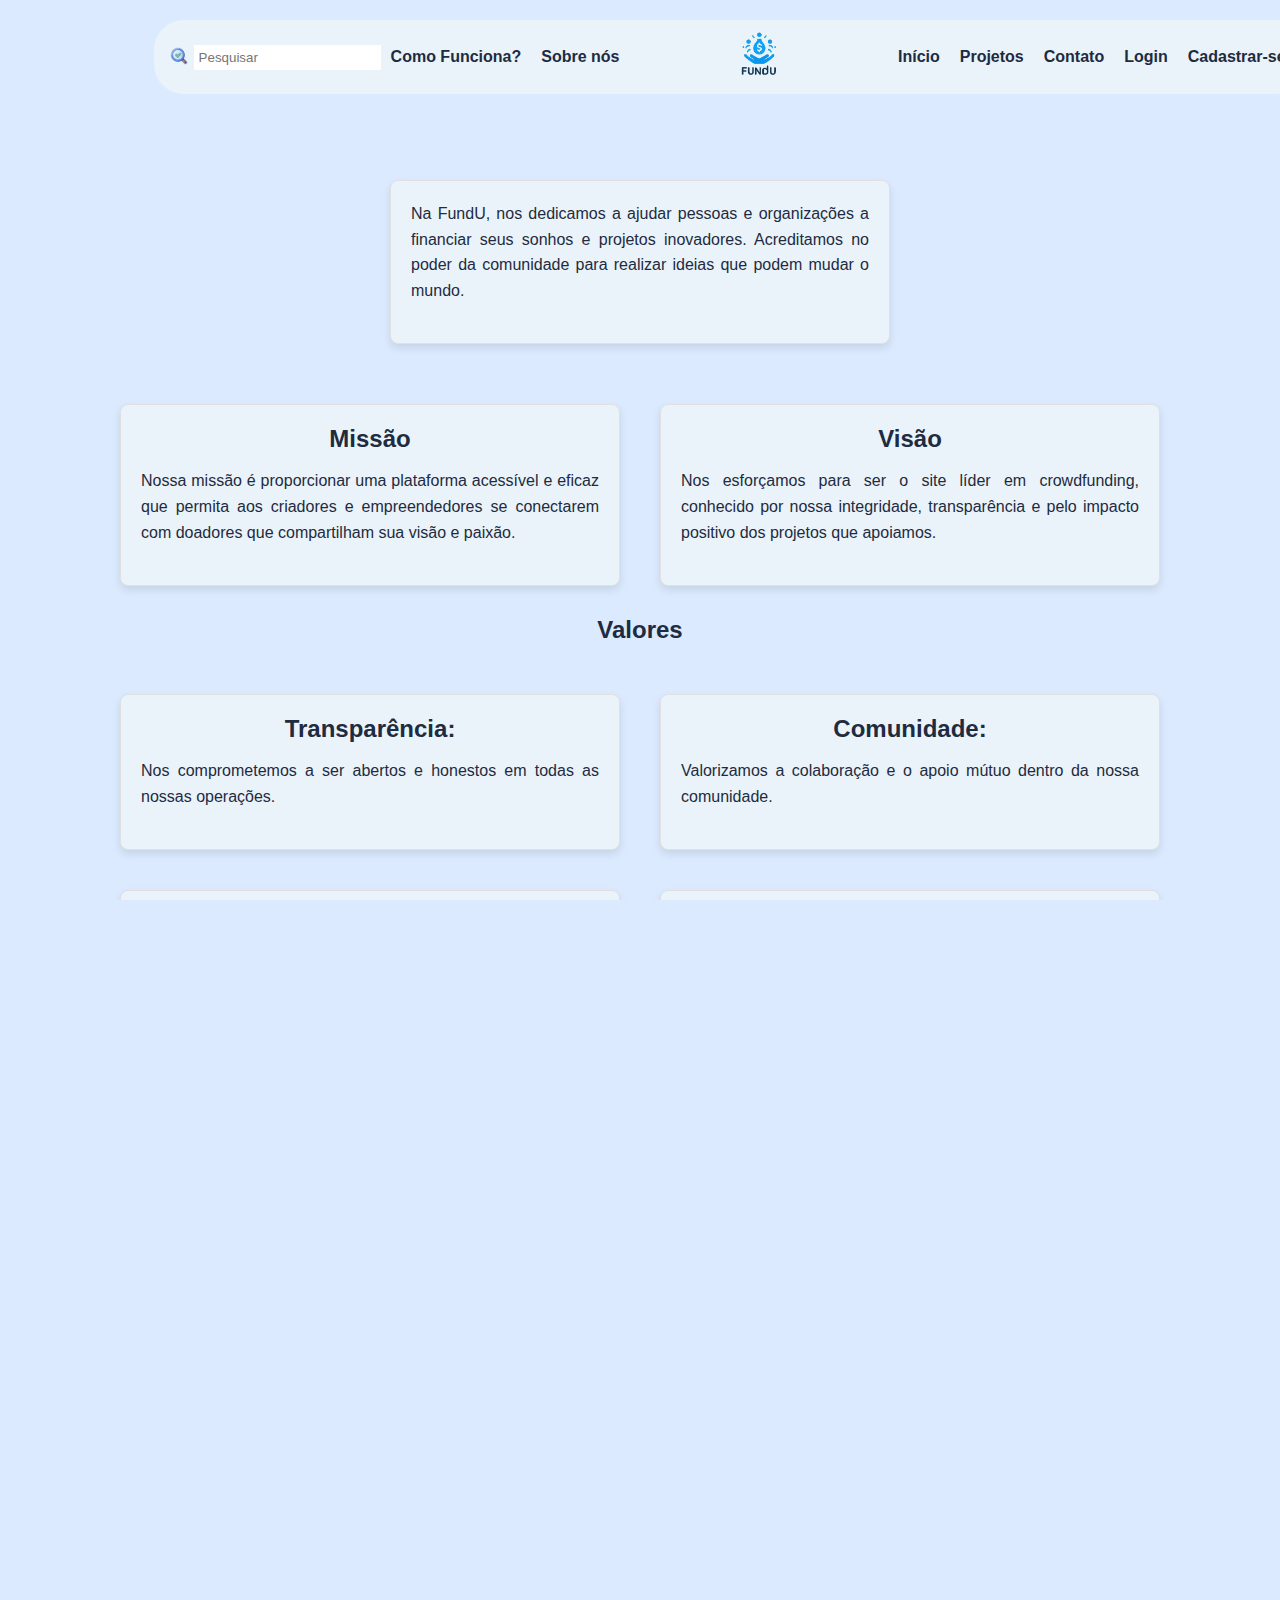
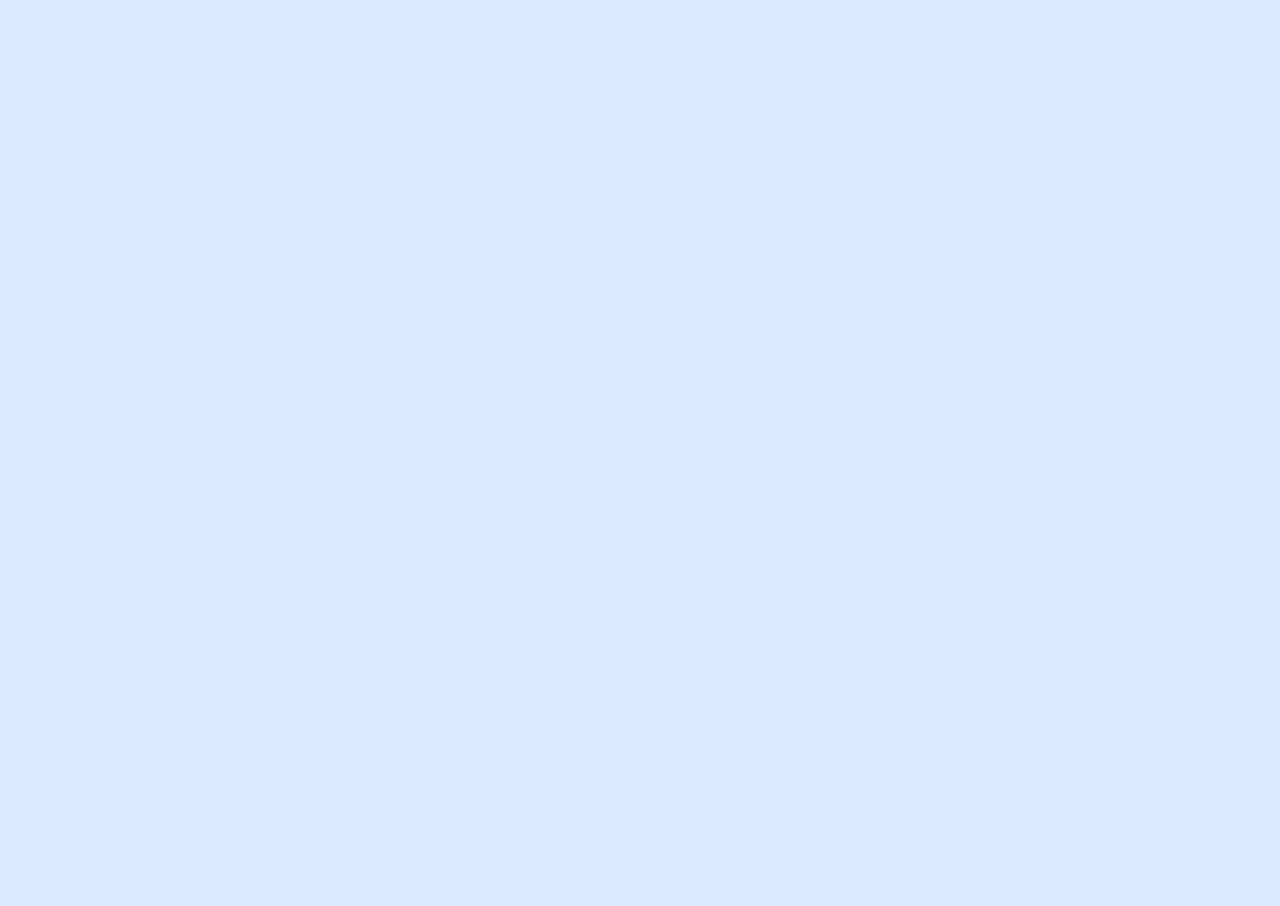
<file: src/pages/about.html>
<!DOCTYPE html>
<html lang="es">

<head>
    <meta charset="UTF-8">
    <meta name="viewport" content="width=device-width, initial-scale=1.0">
    <title>Sobre nós</title>
    <link rel="stylesheet" href="../css/styles.css">
</head>

<body>
    <header>
        <div class="container">
            <div class="left-section">
                <div class="search-container">
                    <button><img src="../../assets/icons/lupa.png" alt="Pesquisar"></button>
                    <input type="text" placeholder="Pesquisar">
                </div>
                <a href="./how-it-works.html">Como Funciona?</a>
                <a href="./about.html">Sobre nós</a>
            </div>
            <div class="logo">
                <a href="../../index.html"><img src="../../assets/images/logo.png" alt="FundU Logo"></a>
            </div>
            <div class="right-section">
                <a href="../../index.html">Início</a>
                <a href="./projetos.html">Projetos</a>
                <a href="./contato.html">Contato</a>
                <a href="./login.html">Login</a>
                <a href="./cadastro.html">Cadastrar-se</a>
            </div>
        </div>
    </header>
    <section class="about-us">
        <div class="container-about">
            <div class="card-container">
                <div class="card">
                    <p>Na FundU, nos dedicamos a ajudar pessoas e organizações a financiar seus sonhos e projetos
                        inovadores. Acreditamos no poder da comunidade para realizar ideias que podem mudar o mundo.</p>
                </div>
            </div>

            <div class="card-container">
                <div class="card">
                    <h2>Missão</h2>
                    <p>Nossa missão é proporcionar uma plataforma acessível e eficaz que permita aos criadores e
                        empreendedores se conectarem com doadores que compartilham sua visão e paixão.</p>
                </div>
                <div class="card">
                    <h2>Visão</h2>
                    <p>Nos esforçamos para ser o site líder em crowdfunding, conhecido por nossa integridade,
                        transparência e pelo impacto positivo dos projetos que apoiamos.</p>
                </div>
            </div>
            <h2>Valores</h2>
            <div class="card-container">
                <div class="card">
                    <h2>Transparência:</h2>
                    <p>Nos comprometemos a ser abertos e honestos em todas as nossas operações.</p>
                </div>
                <div class="card">
                    <h2>Comunidade:</h2>
                    <p>Valorizamos a colaboração e o apoio mútuo dentro da nossa comunidade.</p>
                </div>
                <div class="card">
                    <h2>Inovação:</h2>
                    <p>Buscamos constantemente novas maneiras de melhorar nossa plataforma e o sucesso dos projetos.</p>
                </div>
                <div class="card">
                    <h2>Impacto:</h2>
                    <p>Nos focamos em projetos que têm o potencial de gerar uma mudança positiva.</p>
                </div>
            </div>
            <div class="card-container">
                <div class="card">
                    <h2>História</h2>
                    <p>FundU foi fundada em 2024 por um grupo de empreendedores apaixonados que viram a necessidade de
                        uma plataforma de financiamento coletivo justa e acessível.</p>
                </div>
            </div>

            <h2>Nosso Time</h2>
            <div class="team">
                <div class="team-member">
                    <img src="../../assets/images/CEO.jpeg" alt="Thalion Durnford">
                    <h3>Thalion Durnford</h3>
                    <p>CEO y Fundador</p>
                </div>
                <div class="team-member">
                    <img src="../../assets/images/marcketing.jpeg" alt="Larina Valtierra">
                    <h3>Larina Valtierra</h3>
                    <p>Diretora de Marketing</p>
                </div>
                <div class="team-member">
                    <img src="../../assets/images/Tatiana.jpeg" alt="Tatiana Varona">
                    <h3>Tatiana Varona Villavicencio</h3>
                    <p>Chefe de Tecnologia</p>
                </div>
            </div>
            <div class="card-container">
                <div class="card">
                    <h2>Localização</h2>
                    <div class="map-container">
                        <iframe
                            src="https://www.google.com/maps/embed?pb=!1m18!1m12!1m3!1d3656.935598747619!2d-46.64579522449213!3d-23.570756361937715!2m3!1f0!2f0!3f0!3m2!1i1024!2i768!4f13.1!3m3!1m2!1s0x94ce59bd7dd3f269%3A0x72273dff36e63560!2sP%C3%A1tio%20Paulista%20Mall!5e0!3m2!1ses-419!2sbr!4v1720146572373!5m2!1ses-419!2sbr"
                            width="600" height="450" style="border:0;" allowfullscreen="" loading="lazy"
                            referrerpolicy="no-referrer-when-downgrade"></iframe>
                    </div>
                </div>
            </div>
        </div>
    </section>
    <footer>
        <div class="footer-container">
            <div class="footer-section">
                <h4>FundU</h4>
                <p>&copy; 2024 FundU.</p>
                <p>Criado por Tatiana Varona Villavicencio</p>
            </div>
            <div class="footer-section">
                <h4>Links</h4>
                <ul>
                    <li><a href="../../index.html">Início</a></li>
                    <li><a href="./about.html">Sobre nós</a></li>
                    <li><a href="./.html">Projetos</a></li>
                    <li><a href="./contato.html">Contato</a></li>
                </ul>
            </div>
            <div class="footer-section">
                <h4>Redes Sociais</h4>
                <ul class="social-media">
                    <li><a href="https://www.facebook.com/" target="_blank"><img src="../../assets/icons/facebook_108044.png"
                                alt="Facebook"></a></li>
                    <li><a href="https://x.com/" target="_blank"><img
                                src="../../assets/icons/twitter_x_new_logo_x_round_circle_blue_icon_256074.png" alt="Twitter"></a>
                    </li>
                    <li><a href="https://www.instagram.com/" target="_blank"><img src="../../assets/icons/instagram_108043.png"
                                alt="Instagram"></a></li>
                </ul>
            </div>
        </div>
    </footer>
</body>

</html>
</file>
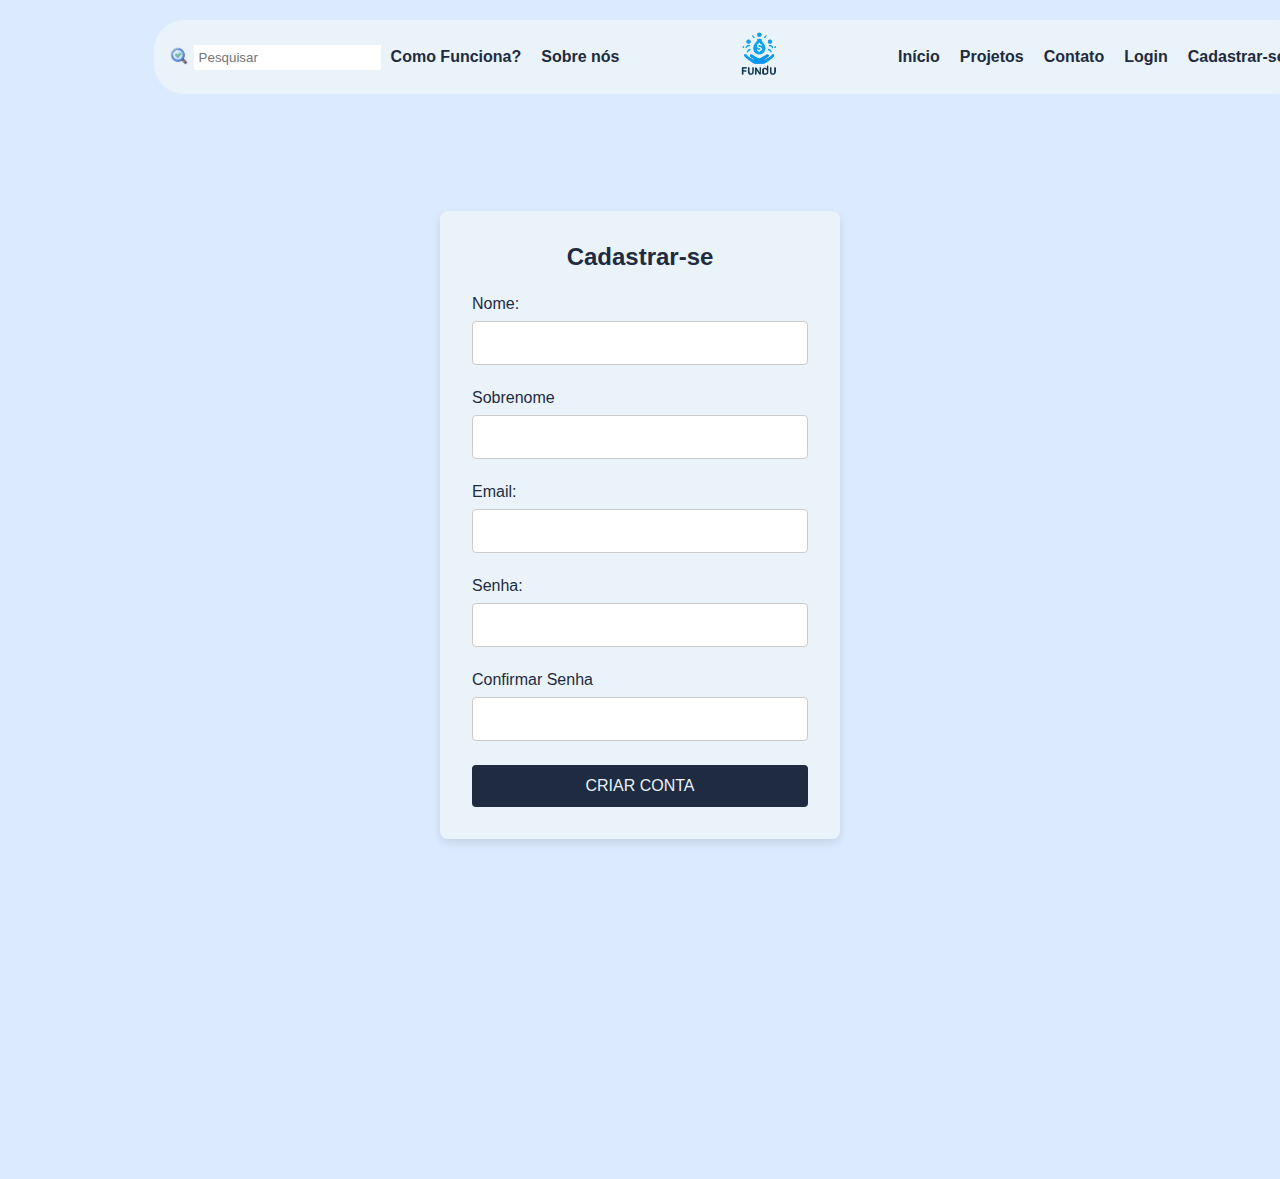
<file: src/pages/cadastro.html>
<!DOCTYPE html>
<html lang="es">

<head>
    <meta charset="UTF-8">
    <meta name="viewport" content="width=device-width, initial-scale=1.0">
    <title>FundU</title>
    <link rel="stylesheet" href="../css/styles.css">
</head>

<body>
    <header>
        <div class="container">
            <div class="left-section">
                <div class="search-container">
                    <button><img src="../../assets/icons/lupa.png" alt="Pesquisar"></button>
                    <input type="text" placeholder="Pesquisar">
                </div>
                <a href="./how-it-works.html">Como Funciona?</a>
                <a href="./about.html">Sobre nós</a>
            </div>
            <div class="logo">
                <a href="../../index.html"><img src="../../assets/images/logo.png" alt="FundU Logo"></a>
            </div>
            <div class="right-section">
                <a href="../../index.html">Início</a>
                <a href="./projetos.html">Projetos</a>
                <a href="./contato.html">Contato</a>
                <a href="./login.html">Login</a>
                <a href="./cadastro.html">Cadastrar-se</a>
            </div>
        </div>
    </header>

    <body>
        <div class="registro-container">
            <form class="registro-form">
                <h2>Cadastrar-se</h2>
                <div class="form-group">
                    <label for="nombre">Nome:</label>
                    <input type="text" id="nombre" name="nombre" required>
                </div>
                <div class="form-group">
                    <label for="apellido">Sobrenome</label>
                    <input type="text" id="apellido" name="apellido" required>
                </div>
                <div class="form-group">
                    <label for="email">Email:</label>
                    <input type="email" id="email" name="email" required>
                </div>
                <div class="form-group">
                    <label for="password">Senha:</label>
                    <input type="password" id="password" name="password" required>
                </div>
                <div class="form-group">
                    <label for="confirm-password">Confirmar Senha</label>
                    <input type="password" id="confirm-password" name="confirm-password" required>
                </div>
                <button type="submit">CRIAR CONTA</button>
            </form>
        </div>
    </body>

    <footer>
        <div class="footer-container">
            <div class="footer-section">
                <h4>FundU</h4>
                <p>&copy; 2024 FundU. Criado por Tatiana Varona Villavicencio</p>
            </div>
            <div class="footer-section">
                <h4>Links</h4>
                <ul>
                    <li><a href="../../index.html">Início</a></li>
                    <li><a href="./about.html">Sobre nós</a></li>
                    <li><a href="./.html">Projetos</a></li>
                    <li><a href="./contato.html">Contato</a></li>
                </ul>
            </div>
            <div class="footer-section">
                <h4>Redes Sociais</h4>
                <ul class="social-media">
                    <li><a href="https://www.facebook.com/" target="_blank"><img src="../../assets/icons/facebook_108044.png"
                                alt="Facebook"></a></li>
                    <li><a href="https://x.com/" target="_blank"><img
                                src="../../assets/icons/twitter_x_new_logo_x_round_circle_blue_icon_256074.png" alt="Twitter"></a>
                    </li>
                    <li><a href="https://www.instagram.com/" target="_blank"><img src="../../assets/icons/instagram_108043.png"
                                alt="Instagram"></a></li>
                </ul>
            </div>
        </div>
    </footer>
</body>

</html>
</file>
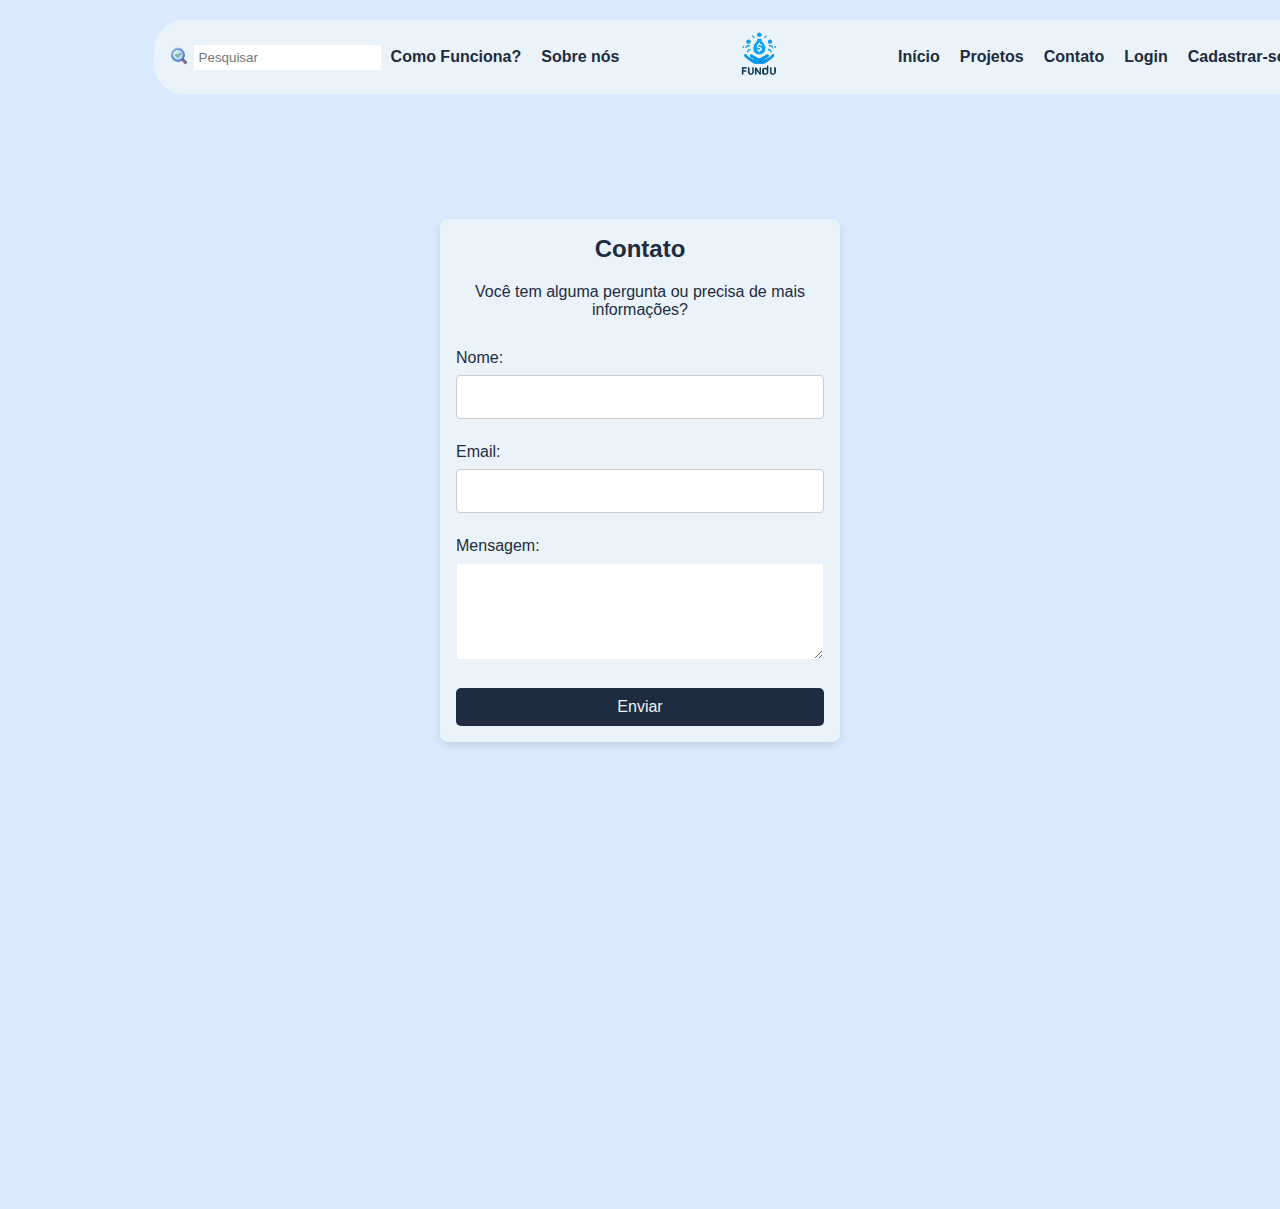
<file: src/pages/contato.html>
<!DOCTYPE html>
<html lang="es">
<head>
    <meta charset="UTF-8">
    <meta name="viewport" content="width=device-width, initial-scale=1.0">
    <title>Contato</title>
    <link rel="stylesheet" href="../css/styles.css">
</head>
<body>
    <header>
        <div class="container">
            <div class="left-section">
                <div class="search-container">
                    <button><img src="../../assets/icons/lupa.png" alt="Pesquisar"></button>
                    <input type="text" placeholder="Pesquisar">
                </div>
                <a href="./how-it-works.html">Como Funciona?</a>
                <a href="./about.html">Sobre nós</a>
            </div>
            <div class="logo">
                <a href="../../index.html"><img src="../../assets/images/logo.png" alt="FundU Logo"></a>
            </div>
            <div class="right-section">
                <a href="../../index.html">Início</a>
                <a href="./projetos.html">Projetos</a>
                <a href="./contato.html">Contato</a>
                <a href="./login.html">Login</a>
                <a href="./cadastro.html">Cadastrar-se</a>
            </div>
        </div>
    </header>

    <section id="contact">
        <div class="container-contact">
            <h2>Contato</h2>
            <p>Você tem alguma pergunta ou precisa de mais informações?</p>
            <form method="post">
                <div class="form-group">
                    <label for="nome">Nome:</label>
                    <input type="text" id="nombre" name="nome" required>
                </div>
                <div class="form-group">
                    <label for="email">Email:</label>
                    <input type="email" id="email" name="email" required>
                </div>
                <div class="form-group">
                    <label for="message">Mensagem:</label>
                    <textarea id="message" name="message" rows="5" required></textarea>
                </div>
                <button type="submit">Enviar</button>
            </form>
        </div>
    </section>

    <footer>
        <div class="footer-container">
            <div class="footer-section">
                <h4>FundU</h4>
                <p>&copy; 2024 FundU. Criado por Tatiana Varona Villavicencio</p>
            </div>
            <div class="footer-section">
                <h4>Links</h4>
                <ul>
                    <li><a href="../../index.html">Início</a></li>
                    <li><a href="./about.html">Sobre nós</a></li>
                    <li><a href="./.html">Projetos</a></li>
                    <li><a href="./contato.html">Contato</a></li>
                </ul>
            </div>
            <div class="footer-section">
                <h4>Redes Sociais</h4>
                <ul class="social-media">
                    <li><a href="https://www.facebook.com/" target="_blank"><img src="../../assets/icons/facebook_108044.png"
                                alt="Facebook"></a></li>
                    <li><a href="https://x.com/" target="_blank"><img
                                src="../../assets/icons/twitter_x_new_logo_x_round_circle_blue_icon_256074.png" alt="Twitter"></a>
                    </li>
                    <li><a href="https://www.instagram.com/" target="_blank"><img src="../../assets/icons/instagram_108043.png"
                                alt="Instagram"></a></li>
                </ul>
            </div>
        </div>
    </footer>
</body>
</file>
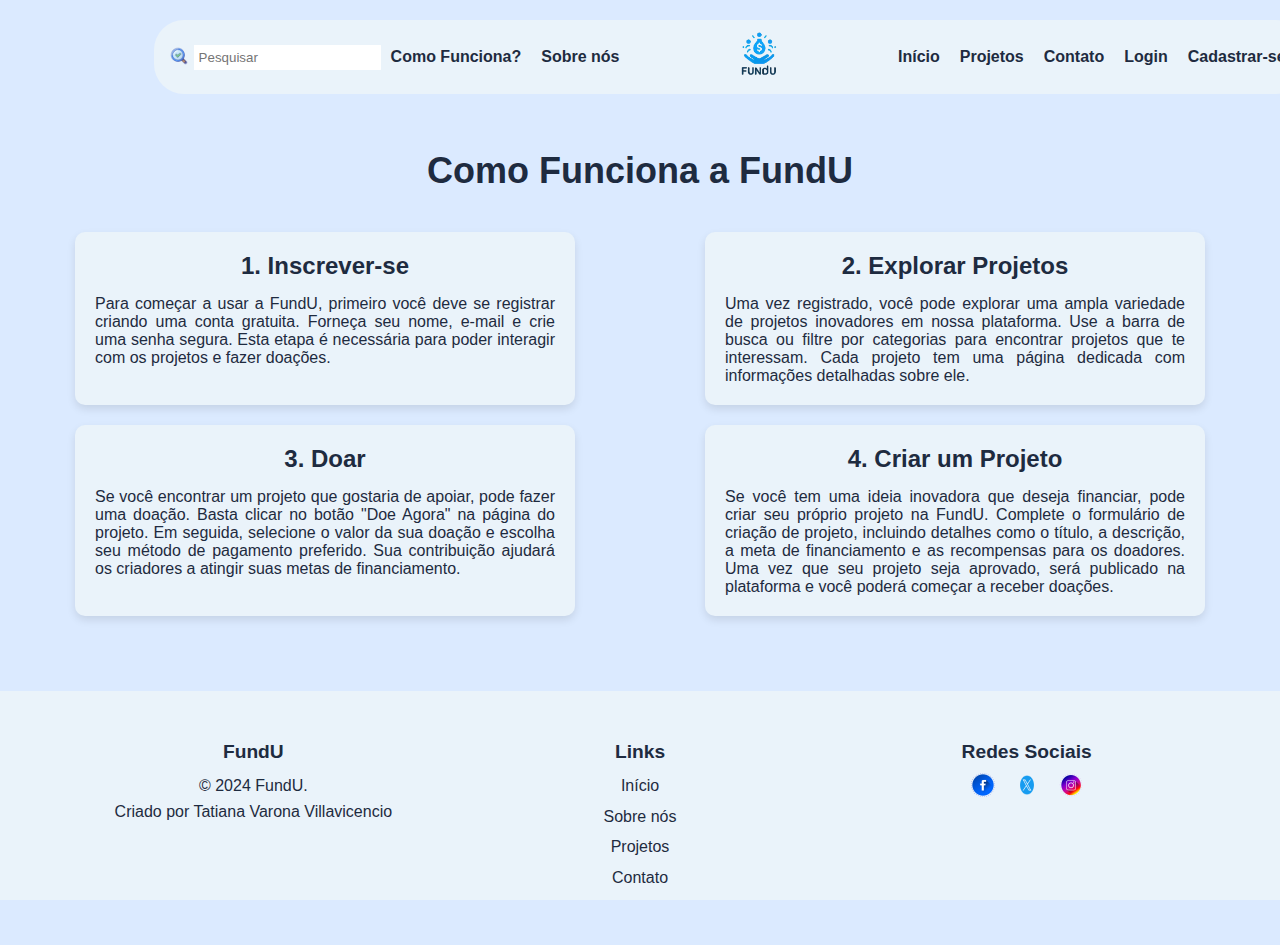
<file: src/pages/how-it-works.html>
<!DOCTYPE html>
<html lang="es">

<head>
    <meta charset="UTF-8">
    <meta name="viewport" content="width=device-width, initial-scale=1.0">
    <title>Como Funciona</title>
    <link rel="stylesheet" href="../css/styles.css">
</head>
<header>
    <div class="container">
        <div class="left-section">
            <div class="search-container">
                <button><img src="../../assets/icons/lupa.png" alt="Pesquisar"></button>
                <input type="text" placeholder="Pesquisar">
            </div>
            <a href="./how-it-works.html">Como Funciona?</a>
            <a href="./about.html">Sobre nós</a>
        </div>
        <div class="logo">
            <a href="../../index.html"><img src="../../assets/images/logo.png" alt="FundU Logo"></a>
        </div>
        <div class="right-section">
            <a href="../../index.html">Início</a>
            <a href="./projetos.html">Projetos</a>
            <a href="./contato.html">Contato</a>
            <a href="./login.html">Login</a>
            <a href="./cadastro.html">Cadastrar-se</a>
        </div>
    </div>
</header>

<body>
    <section id="como-funciona">
        <h2>Como Funciona a FundU</h2>
        <div class="steps-container">
            <div class="step-card">
                <h3>1. Inscrever-se</h3>
                <p>Para começar a usar a FundU, primeiro você deve se registrar criando uma conta gratuita. Forneça seu
                    nome, e-mail e crie uma senha segura. Esta etapa é necessária para poder interagir com os projetos e
                    fazer doações.</p>
            </div>
            <div class="step-card">
                <h3>2. Explorar Projetos</h3>
                <p>Uma vez registrado, você pode explorar uma ampla variedade de projetos inovadores em nossa
                    plataforma. Use a barra de busca ou filtre por categorias para encontrar projetos que te interessam.
                    Cada projeto tem uma página dedicada com informações detalhadas sobre ele.</p>
            </div>
            <div class="step-card">
                <h3>3. Doar</h3>
                <p>Se você encontrar um projeto que gostaria de apoiar, pode fazer uma doação. Basta clicar no botão
                    "Doe Agora" na página do projeto. Em seguida, selecione o valor da sua doação e escolha seu método
                    de pagamento preferido. Sua contribuição ajudará os criadores a atingir suas metas de financiamento.
                </p>
            </div>
            <div class="step-card">
                <h3>4. Criar um Projeto</h3>
                <p>Se você tem uma ideia inovadora que deseja financiar, pode criar seu próprio projeto na FundU.
                    Complete o formulário de criação de projeto, incluindo detalhes como o título, a descrição, a meta
                    de financiamento e as recompensas para os doadores. Uma vez que seu projeto seja aprovado, será
                    publicado na plataforma e você poderá começar a receber doações.</p>
            </div>
        </div>
    </section>

    <footer>
        <div class="footer-container">
            <div class="footer-section">
                <h4>FundU</h4>
                <p>&copy; 2024 FundU.</p>
                <p>Criado por Tatiana Varona Villavicencio</p>
            </div>
            <div class="footer-section">
                <h4>Links</h4>
                <ul>
                    <li><a href="index.html">Início</a></li>
                    <li><a href="./about.html">Sobre nós</a></li>
                    <li><a href="./projetos.html">Projetos</a></li>
                    <li><a href="./contato.html">Contato</a></li>
                </ul>
            </div>
            <div class="footer-section">
                <h4>Redes Sociais</h4>
                <ul class="social-media">
                    <li><a href="https://www.facebook.com/" target="_blank"><img src="../../assets/icons/facebook_108044.png"
                                alt="Facebook"></a></li>
                    <li><a href="https://x.com/" target="_blank"><img
                                src="../../assets/icons/twitter_x_new_logo_x_round_circle_blue_icon_256074.png" alt="Twitter"></a>
                    </li>
                    <li><a href="https://www.instagram.com/" target="_blank"><img src="../../assets/icons/instagram_108043.png"
                                alt="Instagram"></a></li>
                </ul>
            </div>
        </div>
    </footer>
</body>

</html>
</file>
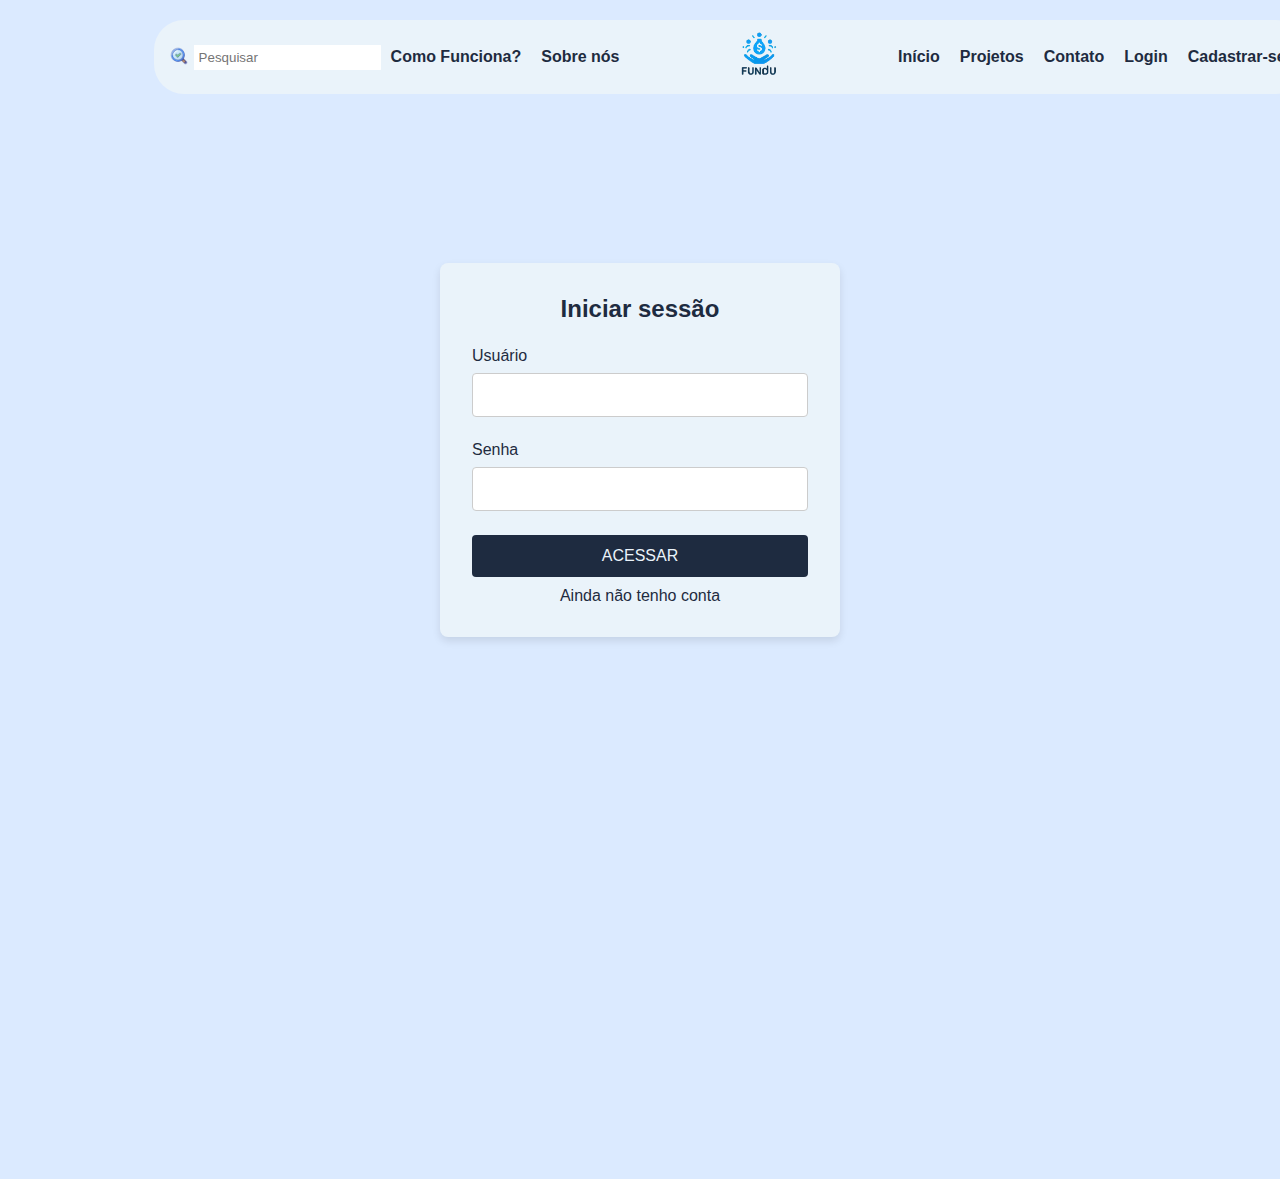
<file: src/pages/login.html>
<!DOCTYPE html>
<html lang="es">

<head>
    <meta charset="UTF-8">
    <meta name="viewport" content="width=device-width, initial-scale=1.0">
    <title>FundU-Login</title>
    <link rel="stylesheet" href="../css/styles.css">
</head>

<body>
    <header>
        <div class="container">
            <div class="left-section">
                <div class="search-container">
                    <button><img src="../../assets/icons/lupa.png" alt="Pesquisar"></button>
                    <input type="text" placeholder="Pesquisar">
                </div>
                <a href="./how-it-works.html">Como Funciona?</a>
                <a href="./about.html">Sobre nós</a>
            </div>
            <div class="logo">
                <a href="../../index.html"><img src="../../assets/images/logo.png" alt="FundU Logo"></a>
            </div>
            <div class="right-section">
                <a href="../../index.html">Início</a>
                <a href="./projetos.html">Projetos</a>
                <a href="./contato.html">Contato</a>
                <a href="./login.html">Login</a>
                <a href="./cadastro.html">Cadastrar-se</a>
            </div>
        </div>
    </header>

    <body>
        <div class="login-container">
            <form class="login-form">
                <h2>Iniciar sessão</h2>
                <div class="form-group">
                    <label for="username">Usuário</label>
                    <input type="text" id="username" name="username" required>
                </div>
                <div class="form-group">
                    <label for="password">Senha</label>
                    <input type="password" id="password" name="password" required>
                </div>
                <button type="submit">ACESSAR</button>
                <a href="cadastro.html">
                    <p>Ainda não tenho conta</p>
                </a>
            </form>
        </div>
    </body>

    <footer>
        <div class="footer-container">
            <div class="footer-section">
                <h4>FundU</h4>
                <p>&copy; 2024 FundU.</p>
                <p>Criado por Tatiana Varona Villavicencio</p>
            </div>
            <div class="footer-section">
                <h4>Links</h4>
                <ul>
                    <li><a href="index.html">Início</a></li>
                    <li><a href="/src/pages/about.html">Sobre nós</a></li>
                    <li><a href="src/pages/projetos.html">Projetos</a></li>
                    <li><a href="src/pages/contato.html">Contato</a></li>
                </ul>
            </div>
            <div class="footer-section">
                <h4>Redes Sociais</h4>
                <ul class="social-media">
                    <li><a href="https://www.facebook.com/" target="_blank"><img src="../../assets/icons/facebook_108044.png"
                                alt="Facebook"></a></li>
                    <li><a href="https://x.com/" target="_blank"><img
                                src="../../assets/icons/twitter_x_new_logo_x_round_circle_blue_icon_256074.png" alt="Twitter"></a>
                    </li>
                    <li><a href="https://www.instagram.com/" target="_blank"><img src="../../assets/icons/instagram_108043.png"
                                alt="Instagram"></a></li>
                </ul>
            </div>
        </div>
    </footer>
</body>

</html>
</file>
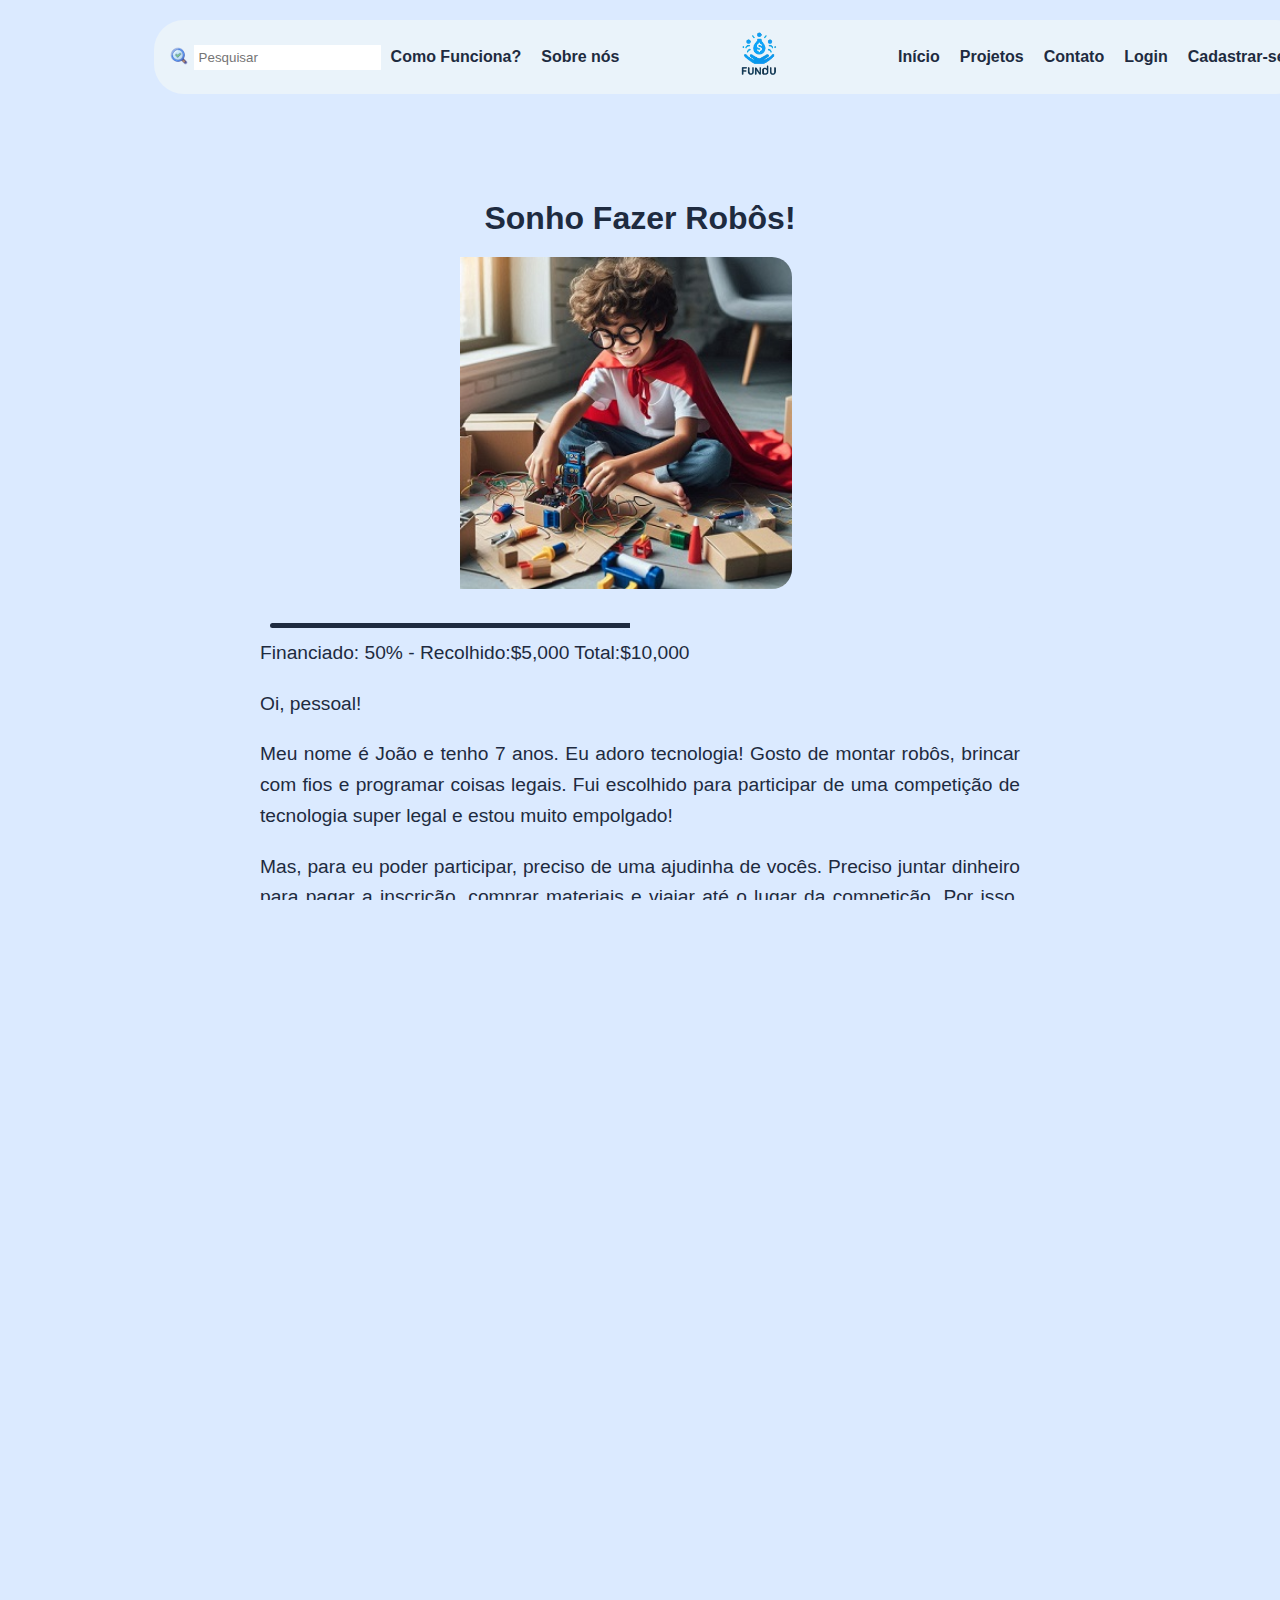
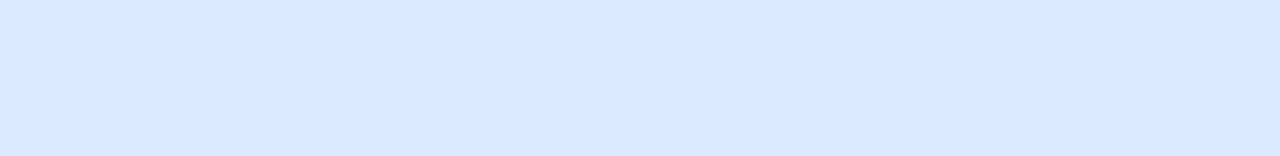
<file: src/pages/proj_details/project-detail 2.html>
<!DOCTYPE html>
<html lang="es">

<head>
    <meta charset="UTF-8">
    <meta name="viewport" content="width=device-width, initial-scale=1.0">
    <title>Ver mas ...</title>
    <link rel="stylesheet" href="../../css/styles.css">
</head>

<body>
    <header>
        <div class="container">
            <div class="left-section">
                <div class="search-container">
                    <button><img src="../../../assets/icons/lupa.png" alt="Pesquisar"></button>
                    <input type="text" placeholder="Pesquisar">
                </div>
                <a href="../how-it-works.html">Como Funciona?</a>
                <a href="../about.html">Sobre nós</a>
            </div>
            <div class="logo">
                <a href="../../../index.html"><img src="../../../assets/images/logo.png" alt="FundU Logo"></a>
            </div>
            <div class="right-section">
                <a href="../../../index.html">Início</a>
                <a href="../projetos.html">Projetos</a>
                <a href="../contato.html">Contato</a>
                <a href="../login.html">Login</a>
                <a href="../cadastro.html">Cadastrar-se</a>
            </div>
        </div>
    </header>

    <section class="project-detail">
        <div class="container-detail">
            <h1>Sonho Fazer Robôs!</h1>
            <img src="../../../assets/images/Joao.jpeg" alt="Proyecto 1">
            <div class="progress-container">
                <div class="progress-bar" style="width: 50%;"></div>
            </div>
            <p class="financing">Financiado: 50% - Recolhido:$5,000 Total:$10,000</p>

            <p>Oi, pessoal!</p>
            <p>Meu nome é João e tenho 7 anos. Eu adoro tecnologia! Gosto de montar robôs, brincar com fios e programar
                coisas legais. Fui escolhido para participar de uma competição de tecnologia super legal e estou muito
                empolgado!</p>
            <p>Mas, para eu poder participar, preciso de uma ajudinha de vocês. Preciso juntar dinheiro para pagar a
                inscrição, comprar materiais e viajar até o lugar da competição. Por isso, estou pedindo a ajuda de todo
                mundo!</p>
            <p>Qualquer doação, mesmo bem pequenininha, vai me ajudar muito! Prometo que vou contar tudinho sobre a
                minha aventura e mostrar todas as coisas legais que vou fazer na competição.</p>
            <p>Se você acredita que crianças como eu devem ter a chance de seguir seus sonhos, me ajuda? Juntos, podemos
                tornar isso possível e quem sabe, inspirar outras crianças a gostar de tecnologia também!</p>

            <p>Muito obrigado por me ajudar!</p>

            <p>Com carinho,</p>
            <p>João</p>
            <a href="../login.html" class="cta-button">Doe Agora</a>
        </div>
    </section>


    <footer>
        <div class="footer-container">
            <div class="footer-section">
                <h4>FundU</h4>
                <p>&copy; 2024 FundU.</p>
                <p>Criado por Tatiana Varona Villavicencio</p>
            </div>
            <div class="footer-section">
                <h4>Links</h4>
                <ul>
                    <li><a href="../../../index.html">Início</a></li>
                    <li><a href="../about.html">Sobre nós</a></li>
                    <li><a href="../projetos.html">Projetos</a></li>
                    <li><a href="../contato.html">Contato</a></li>
                </ul>
            </div>
            <div class="footer-section">
                <h4>Redes Sociais</h4>
                <ul class="social-media">
                    <li><a href="https://www.facebook.com/" target="_blank"><img src="../../../assets/icons/facebook_108044.png"
                                alt="Facebook"></a></li>
                    <li><a href="https://x.com/" target="_blank"><img
                                src="../../../assets/icons/twitter_x_new_logo_x_round_circle_blue_icon_256074.png" alt="Twitter"></a>
                    </li>
                    <li><a href="https://www.instagram.com/" target="_blank"><img src="../../../assets/icons/instagram_108043.png"
                                alt="Instagram"></a></li>
                </ul>
            </div>
        </div>
    </footer>
</body>
</file>
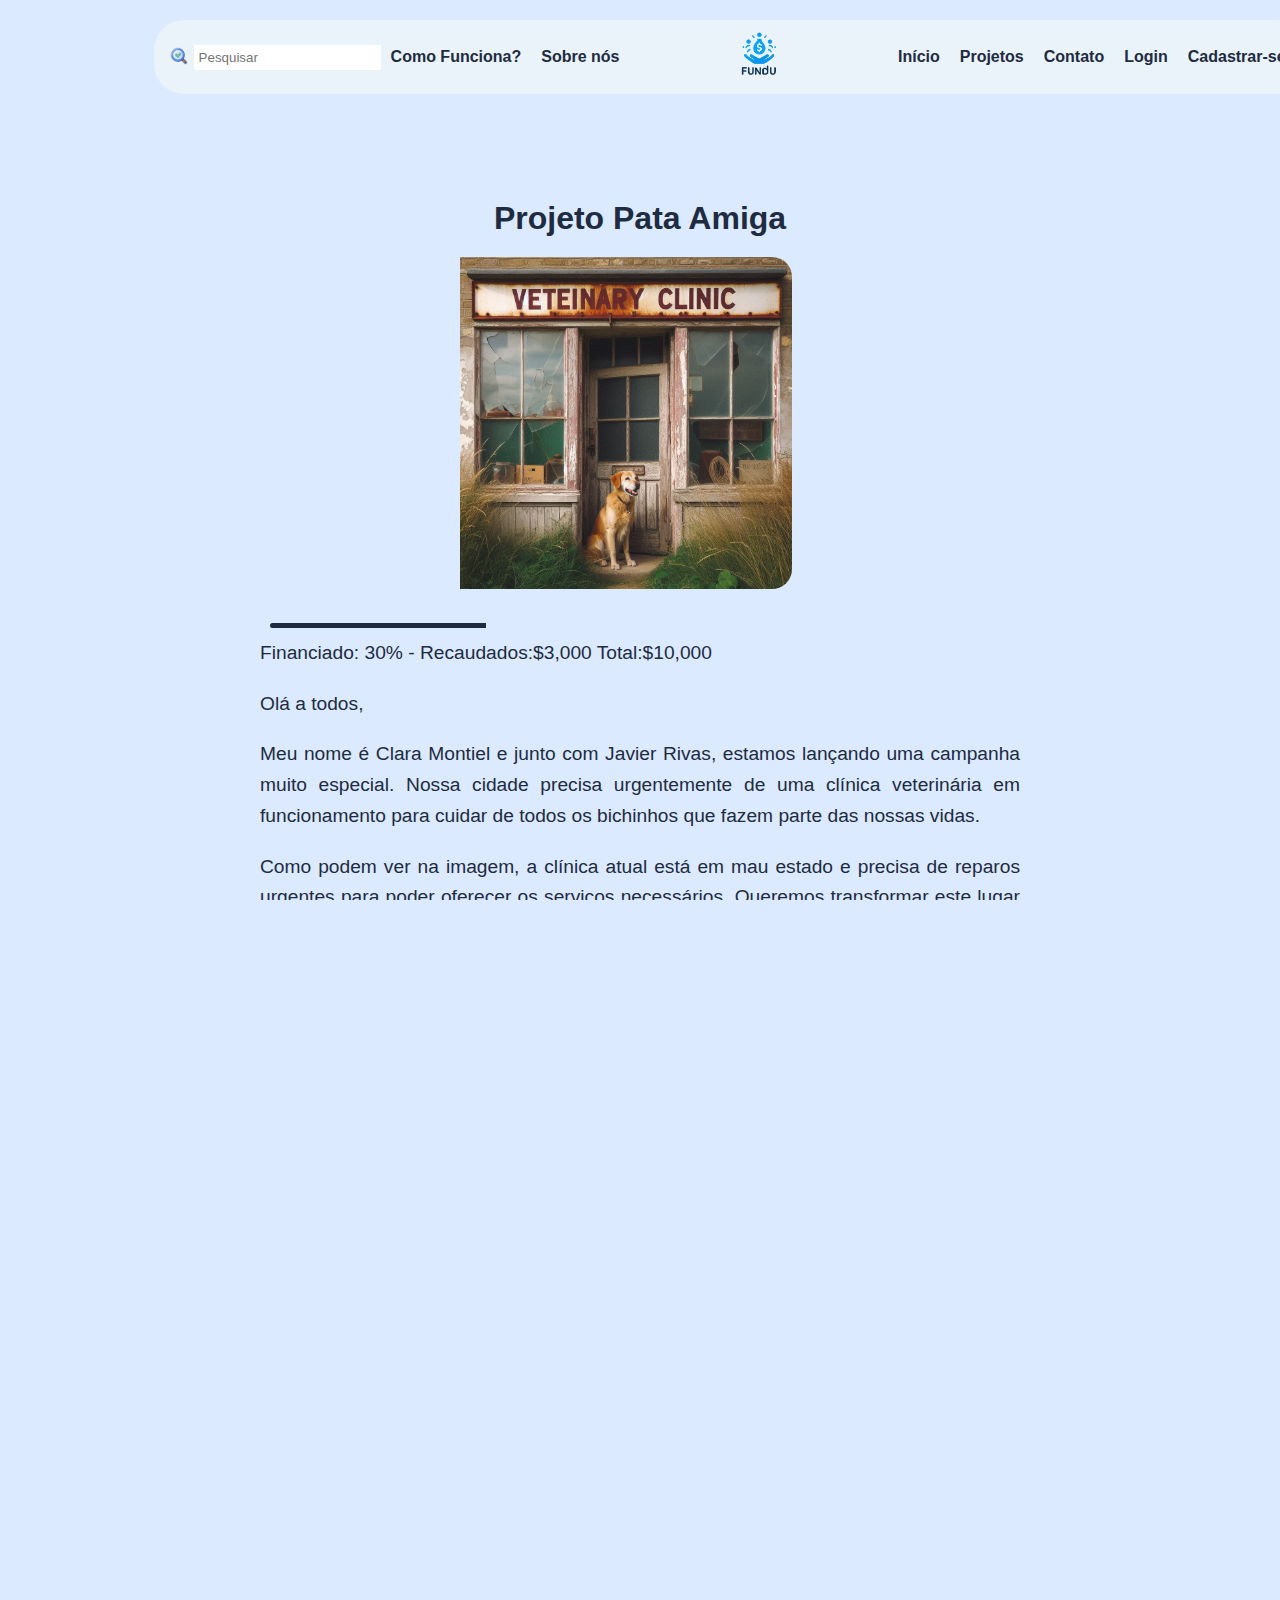
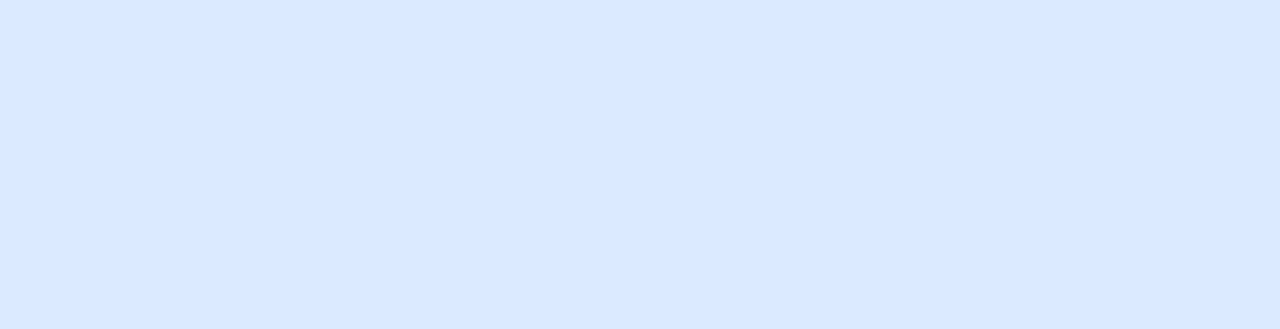
<file: src/pages/proj_details/project-detail 3.html>
<!DOCTYPE html>
<html lang="es">

<head>
    <meta charset="UTF-8">
    <meta name="viewport" content="width=device-width, initial-scale=1.0">
    <title>Ver mas ...</title>
    <link rel="stylesheet" href="../../css/styles.css">
</head>

<body>
    <header>
        <div class="container">
            <div class="left-section">
                <div class="search-container">
                    <button><img src="../../../assets/icons/lupa.png" alt="Pesquisar"></button>
                    <input type="text" placeholder="Pesquisar">
                </div>
                <a href="../how-it-works.html">Como Funciona?</a>
                <a href="../about.html">Sobre nós</a>
            </div>
            <div class="logo">
                <a href="../../../index.html"><img src="../../../assets/images/logo.png" alt="FundU Logo"></a>
            </div>
            <div class="right-section">
                <a href="../../../index.html">Início</a>
                <a href="../projetos.html">Projetos</a>
                <a href="../contato.html">Contato</a>
                <a href="../login.html">Login</a>
                <a href="../cadastro.html">Cadastrar-se</a>
            </div>
        </div>
    </header>

    <section class="project-detail">
        <div class="container-detail">
            <h1>Projeto Pata Amiga</h1>
            <img src="../../../assets/images/PataAmiga.jpeg" alt="Proyecto 1">

            <div class="progress-container">
                <div class="progress-bar" style="width: 30%;"></div>
            </div>
            <p class="financing">Financiado: 30% - Recaudados:$3,000 Total:$10,000</p>

            <p>Olá a todos,</p>
            <p>Meu nome é Clara Montiel e junto com Javier Rivas, estamos lançando uma campanha muito especial. Nossa
                cidade precisa urgentemente de uma clínica veterinária em funcionamento para cuidar de todos os
                bichinhos que fazem parte das nossas vidas.</p>

            <p>Como podem ver na imagem, a clínica atual está em mau estado e precisa de reparos urgentes para poder
                oferecer os serviços necessários. Queremos transformar este lugar em um centro de atendimento de
                qualidade onde cada animal de estimação receba o amor e o cuidado que merece.</p>

            <p>Mas, para conseguir isso, precisamos da sua ajuda. Os fundos arrecadados serão destinados a: Reparação e
                renovação do edifício, reparação e renovação do edifício e contratação de veterinários e pessoal
                capacitado </p>

            <p>Cada doação, por menor que seja, fará uma grande diferença e nos ajudará a estar mais perto de reabrir
                esta clínica. Queremos que cada bichinho da nossa comunidade tenha acesso a atendimento veterinário de
                qualidade e seu apoio é fundamental para conseguir isso.</p>

            <p>Se você ama os animais tanto quanto nós, convidamos você a fazer parte deste projeto. Juntos podemos
                fazer uma grande diferença e garantir que nossos queridos bichinhos recebam o cuidado que precisam.</p>

            <p>Muito obrigado pelo seu apoio.</p>

            <p>Com gratidão,</p>

            <p>Clara Montiel e Javier Rivas</p>

            <a href="../login.html" class="cta-button">Doe Agora</a>
        </div>
    </section>

    <footer>
        <div class="footer-container">
            <div class="footer-section">
                <h4>FundU</h4>
                <p>&copy; 2024 FundU.</p>
                <p>Criado por Tatiana Varona Villavicencio</p>
            </div>
            <div class="footer-section">
                <h4>Links</h4>
                <ul>
                    <li><a href="../../../index.html">Início</a></li>
                    <li><a href="../about.html">Sobre nós</a></li>
                    <li><a href="../projetos.html">Projetos</a></li>
                    <li><a href="../contato.html">Contato</a></li>
                </ul>
            </div>
            <div class="footer-section">
                <h4>Redes Sociais</h4>
                <ul class="social-media">
                    <li><a href="https://www.facebook.com/" target="_blank"><img src="../../../assets/icons/facebook_108044.png"
                                alt="Facebook"></a></li>
                    <li><a href="https://x.com/" target="_blank"><img
                                src="../../../assets/icons/twitter_x_new_logo_x_round_circle_blue_icon_256074.png" alt="Twitter"></a>
                    </li>
                    <li><a href="https://www.instagram.com/" target="_blank"><img src="../../../assets/icons/instagram_108043.png"
                                alt="Instagram"></a></li>
                </ul>
            </div>
        </div>
    </footer>
</body>
</file>
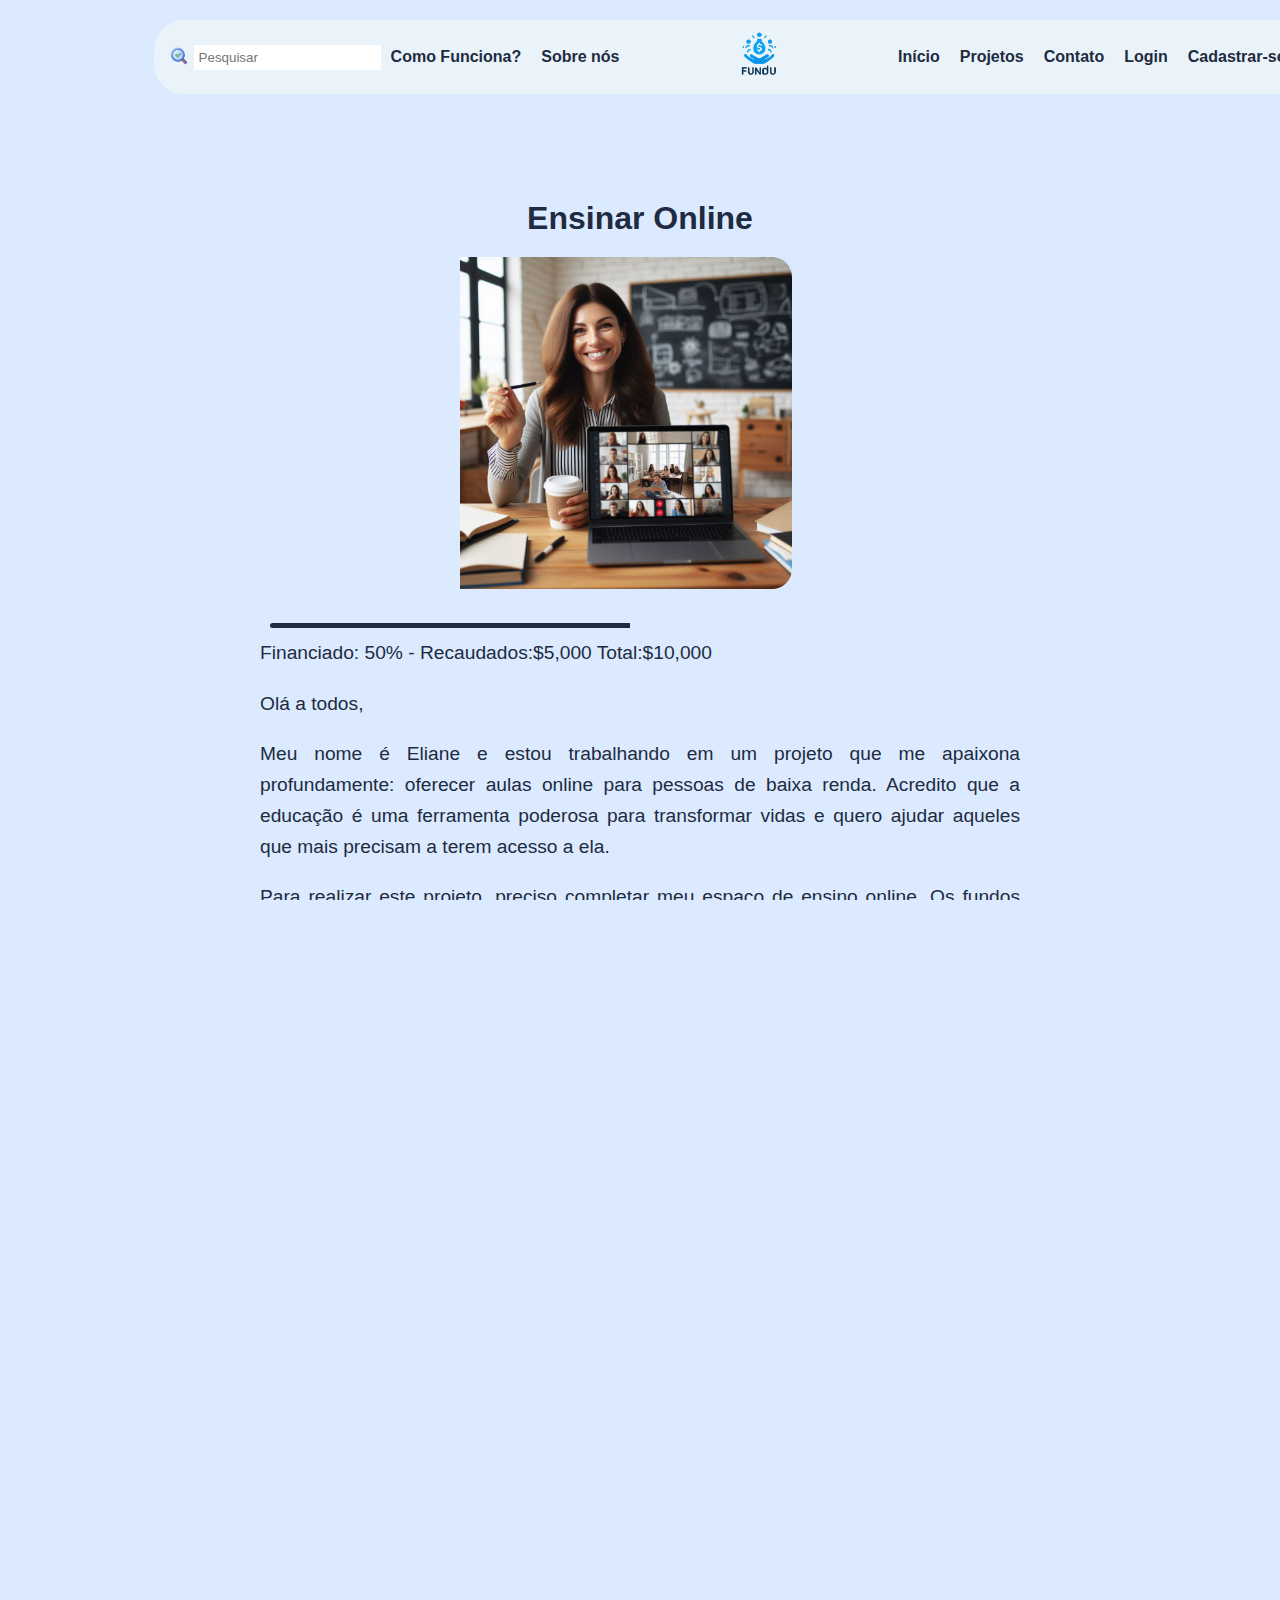
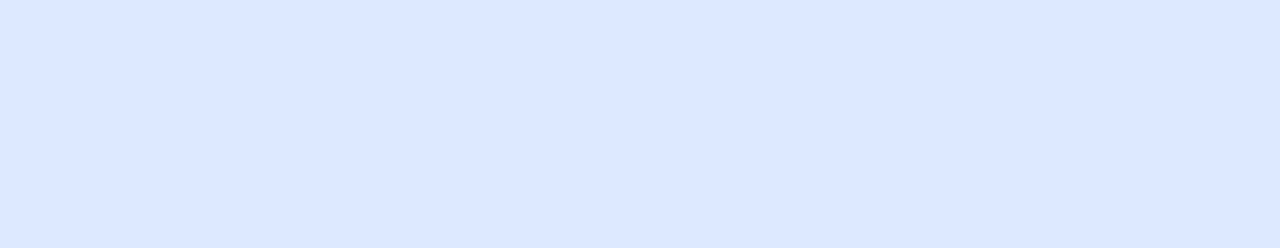
<file: src/pages/proj_details/project-detail 4.html>
<!DOCTYPE html>
<html lang="es">

<head>
    <meta charset="UTF-8">
    <meta name="viewport" content="width=device-width, initial-scale=1.0">
    <title>Ver mas ...</title>
    <link rel="stylesheet" href="../../css/styles.css">
</head>

<body>
    <header>
        <div class="container">
            <div class="left-section">
                <div class="search-container">
                    <button><img src="../../../assets/icons/lupa.png" alt="Pesquisar"></button>
                    <input type="text" placeholder="Pesquisar">
                </div>
                <a href="../how-it-works.html">Como Funciona?</a>
                <a href="../about.html">Sobre nós</a>
            </div>
            <div class="logo">
                <a href="../../../index.html"><img src="../../../assets/images/logo.png" alt="FundU Logo"></a>
            </div>
            <div class="right-section">
                <a href="../../../index.html">Início</a>
                <a href="../projetos.html">Projetos</a>
                <a href="../contato.html">Contato</a>
                <a href="../login.html">Login</a>
                <a href="../cadastro.html">Cadastrar-se</a>
            </div>
        </div>
    </header>

    <section class="project-detail">
        <div class="container-detail">
            <h1>Ensinar Online</h1>
            <img src="../../../assets/images/teacheronline.jpeg" alt="Proyecto 1">

            <div class="progress-container">
                <div class="progress-bar" style="width: 50%;"></div>
            </div>
            <p class="financing">Financiado: 50% - Recaudados:$5,000 Total:$10,000</p>

            <p>Olá a todos,</p>
            <p>Meu nome é Eliane e estou trabalhando em um projeto que me apaixona profundamente: oferecer aulas online
                para pessoas de baixa renda. Acredito que a educação é uma ferramenta poderosa para transformar vidas e
                quero ajudar aqueles que mais precisam a terem acesso a ela.</p>

            <p>Para realizar este projeto, preciso completar meu espaço de ensino online. Os fundos arrecadados serão
                utilizados para: Adquirir equipamento tecnológico adequado (computador, câmera, microfone), Equipar o
                espaço com o mobiliário necessário para criar um ambiente de aprendizado confortável e Comprar materiais
                didáticos e software educativo essencial.</p>

            <p>Qualquer contribuição, por menor que seja, fará uma grande diferença e me ajudará a oferecer uma educação
                de qualidade para aqueles que não podem pagar. Seu apoio é fundamental para que este sonho se torne
                realidade.</p>

            <p>Se você acredita no poder da educação e deseja contribuir para um futuro melhor e mais justo, convido
                você a se unir a esta causa. Juntos, podemos fazer uma grande diferença e abrir portas para novas
                oportunidades para muitas pessoas.</p>

            <p>Obrigado de todo coração por sua generosidade e apoio.</p>
            <p>Com gratidão,</p>
            <p>Eliane</p>

            <a href="../login.html" class="cta-button">Doe Agora</a>
        </div>
    </section>

    <footer>
        <div class="footer-container">
            <div class="footer-section">
                <h4>FundU</h4>
                <p>&copy; 2024 FundU.</p>
                <p>Criado por Tatiana Varona Villavicencio</p>
            </div>
            <div class="footer-section">
                <h4>Links</h4>
                <ul>
                    <li><a href="../../../index.html">Início</a></li>
                    <li><a href="../about.html">Sobre nós</a></li>
                    <li><a href="../projetos.html">Projetos</a></li>
                    <li><a href="../contato.html">Contato</a></li>
                </ul>
            </div>
            <div class="footer-section">
                <h4>Redes Sociais</h4>
                <ul class="social-media">
                    <li><a href="https://www.facebook.com/" target="_blank"><img src="../../../assets/icons/facebook_108044.png"
                                alt="Facebook"></a></li>
                    <li><a href="https://x.com/" target="_blank"><img
                                src="../../../assets/icons/twitter_x_new_logo_x_round_circle_blue_icon_256074.png" alt="Twitter"></a>
                    </li>
                    <li><a href="https://www.instagram.com/" target="_blank"><img src="../../../assets/icons/instagram_108043.png"
                                alt="Instagram"></a></li>
                </ul>
            </div>
        </div>
    </footer>
</body>
</file>
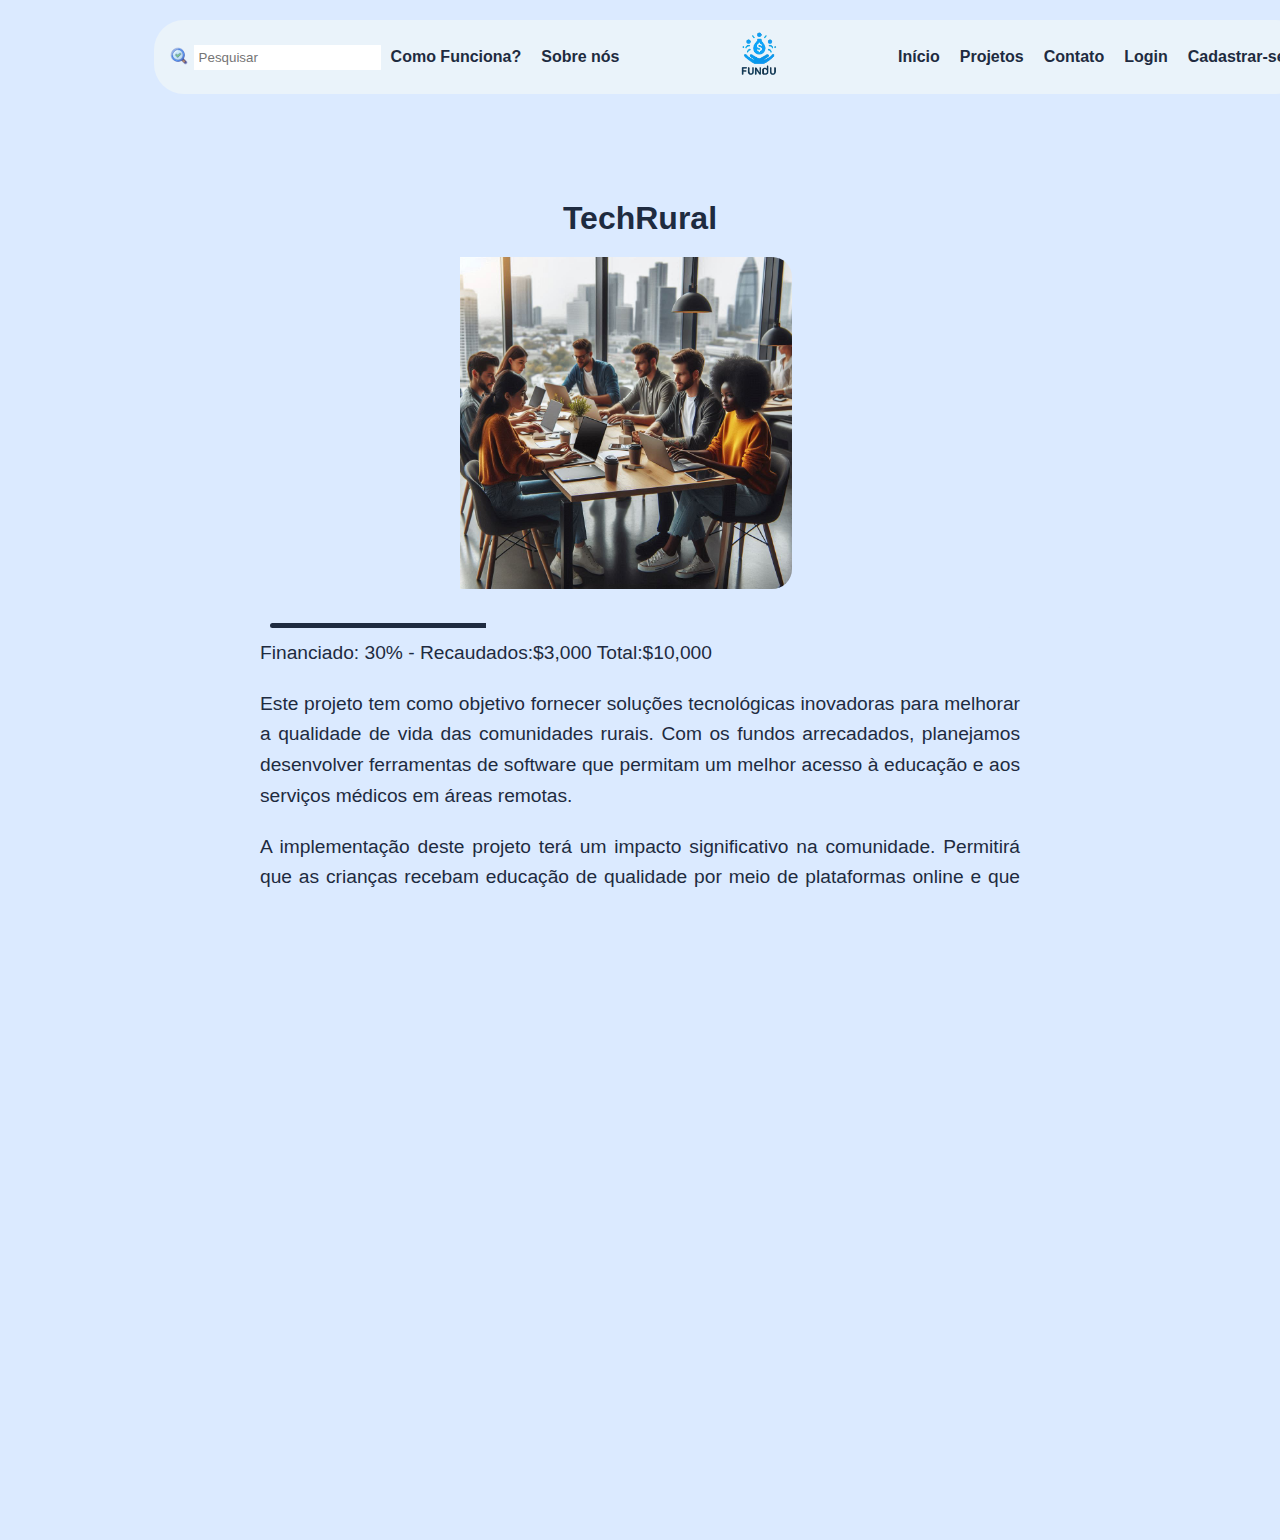
<file: src/pages/proj_details/project-detail 5.html>
<!DOCTYPE html>
<html lang="es">

<head>
    <meta charset="UTF-8">
    <meta name="viewport" content="width=device-width, initial-scale=1.0">
    <title>Ver mas ...</title>
    <link rel="stylesheet" href="../../css/styles.css">
</head>

<body>
    <header>
        <div class="container">
            <div class="left-section">
                <div class="search-container">
                    <button><img src="../../../assets/icons/lupa.png" alt="Pesquisar"></button>
                    <input type="text" placeholder="Pesquisar">
                </div>
                <a href="../how-it-works.html">Como Funciona?</a>
                <a href="../about.html">Sobre nós</a>
            </div>
            <div class="logo">
                <a href="../../../index.html"><img src="../../../assets/images/logo.png" alt="FundU Logo"></a>
            </div>
            <div class="right-section">
                <a href="../../../index.html">Início</a>
                <a href="../projetos.html">Projetos</a>
                <a href="../contato.html">Contato</a>
                <a href="../login.html">Login</a>
                <a href="../cadastro.html">Cadastrar-se</a>
            </div>
        </div>
    </header>

    <section class="project-detail">
        <div class="container-detail">
            <h1>TechRural</h1>
            <img src="../../../assets/images/TechRural.jpeg" alt="Proyecto 1">


            <div class="progress-container">
                <div class="progress-bar" style="width: 30%;"></div>
            </div>
            <p class="financing">Financiado: 30% - Recaudados:$3,000 Total:$10,000</p>

            <p>Este projeto tem como objetivo fornecer soluções tecnológicas inovadoras para melhorar a qualidade de
                vida das comunidades rurais. Com os fundos arrecadados, planejamos desenvolver ferramentas de software
                que permitam um melhor acesso à educação e aos serviços médicos em áreas remotas.</p>

            <p>A implementação deste projeto terá um impacto significativo na comunidade. Permitirá que as crianças
                recebam educação de qualidade por meio de plataformas online e que profissionais de saúde ofereçam
                consultas remotas, reduzindo a necessidade de viagens longas para receber atendimento médico.</p>

            <h3>Recompensas</h3>
            <ul>
                <li>Doação de $10: Agradecimento em nosso site</li>
                <li>Doação de $50: Camiseta exclusiva do projeto.</li>
                <li>Doação de $100: Acesso antecipado ao aplicativo e entrada VIP para o evento de lançamento.</li>
            </ul>

            <a href="../login.html" class="cta-button">Doe Agora</a>
        </div>
    </section>


    <footer>
        <div class="footer-container">
            <div class="footer-section">
                <h4>FundU</h4>
                <p>&copy; 2024 FundU.</p>
                <p>Criado por Tatiana Varona Villavicencio</p>
            </div>
            <div class="footer-section">
                <h4>Links</h4>
                <ul>
                    <li><a href="../../../index.html">Início</a></li>
                    <li><a href="../about.html">Sobre nós</a></li>
                    <li><a href="../projetos.html">Projetos</a></li>
                    <li><a href="../contato.html">Contato</a></li>
                </ul>
            </div>
            <div class="footer-section">
                <h4>Redes Sociais</h4>
                <ul class="social-media">
                    <li><a href="https://www.facebook.com/" target="_blank"><img src="../../../assets/icons/facebook_108044.png"
                                alt="Facebook"></a></li>
                    <li><a href="https://x.com/" target="_blank"><img
                                src="../../../assets/icons/twitter_x_new_logo_x_round_circle_blue_icon_256074.png" alt="Twitter"></a>
                    </li>
                    <li><a href="https://www.instagram.com/" target="_blank"><img src="../../../assets/icons/instagram_108043.png"
                                alt="Instagram"></a></li>
                </ul>
            </div>
        </div>
    </footer>
</body>
</file>
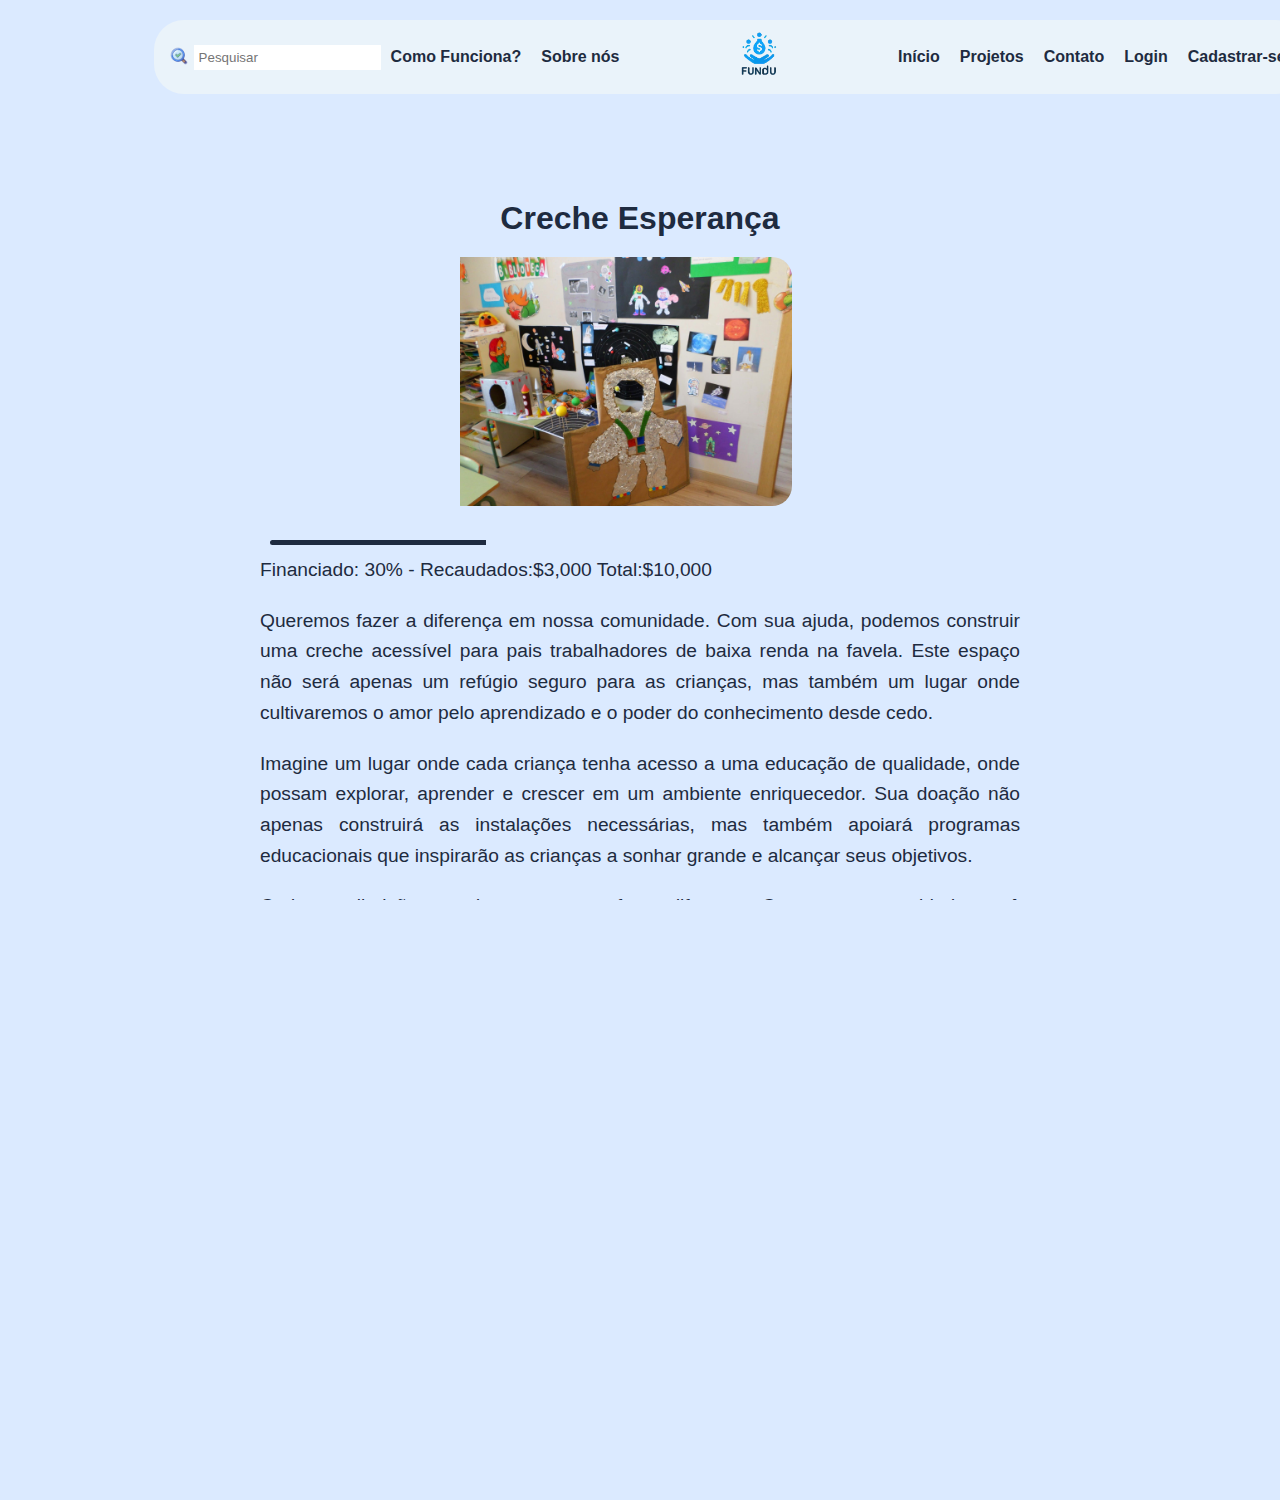
<file: src/pages/proj_details/project-detail 6.html>
<!DOCTYPE html>
<html lang="es">

<head>
    <meta charset="UTF-8">
    <meta name="viewport" content="width=device-width, initial-scale=1.0">
    <title>Saiba mai..</title>
    <link rel="stylesheet" href="../../css/styles.css">
</head>

<body>
    <header>
        <div class="container">
            <div class="left-section">
                <div class="search-container">
                    <button><img src="../../../assets/icons/lupa.png" alt="Pesquisar"></button>
                    <input type="text" placeholder="Pesquisar">
                </div>
                <a href="../how-it-works.html">Como Funciona?</a>
                <a href="../about.html">Sobre nós</a>
            </div>
            <div class="logo">
                <a href="../../../index.html"><img src="../../../assets/images/logo.png" alt="FundU Logo"></a>
            </div>
            <div class="right-section">
                <a href="../../../index.html">Início</a>
                <a href="../projetos.html">Projetos</a>
                <a href="../contato.html">Contato</a>
                <a href="../login.html">Login</a>
                <a href="../cadastro.html">Cadastrar-se</a>
            </div>
        </div>
    </header>

    <section class="project-detail">
        <div class="container-detail">
            <h1>Creche Esperança</h1>
            <img src="../../../assets/images/CrecheEsperanca.jpeg" alt="Proyecto 1">

            <div class="progress-container">
                <div class="progress-bar" style="width: 30%;"></div>
            </div>
            <p class="financing">Financiado: 30% - Recaudados:$3,000 Total:$10,000</p>

            <p>Queremos fazer a diferença em nossa comunidade. Com sua ajuda, podemos construir uma creche acessível
                para pais trabalhadores de baixa renda na favela. Este espaço não será apenas um refúgio seguro para as
                crianças, mas também um lugar onde cultivaremos o amor pelo aprendizado e o poder do conhecimento desde
                cedo.</p>

            <p>Imagine um lugar onde cada criança tenha acesso a uma educação de qualidade, onde possam explorar,
                aprender e crescer em um ambiente enriquecedor. Sua doação não apenas construirá as instalações
                necessárias, mas também apoiará programas educacionais que inspirarão as crianças a sonhar grande e
                alcançar seus objetivos.</p>

            <p>Cada contribuição, grande ou pequena, faz a diferença. Com sua generosidade, você está plantando sementes
                de mudança que transformarão vidas e fortalecerão nossa comunidade. Junte-se a nós nesta jornada para
                construir um futuro brilhante e cheio de oportunidades para nossas crianças.</p>

            <p>Faça sua doação hoje e seja parte da mudança positiva que tanto precisamos!</p>

            <a href="../login.html" class="cta-button">Doe Agora</a>
        </div>
    </section>


    <footer>
        <div class="footer-container">
            <div class="footer-section">
                <h4>FundU</h4>
                <p>&copy; 2024 FundU.</p>
                <p>Criado por Tatiana Varona Villavicencio</p>
            </div>
            <div class="footer-section">
                <h4>Links</h4>
                <ul>
                    <li><a href="../../../index.html">Início</a></li>
                    <li><a href="../about.html">Sobre nós</a></li>
                    <li><a href="../projetos.html">Projetos</a></li>
                    <li><a href="../contato.html">Contato</a></li>
                </ul>
            </div>
            <div class="footer-section">
                <h4>Redes Sociais</h4>
                <ul class="social-media">
                    <li><a href="https://www.facebook.com/" target="_blank"><img src="../../../assets/icons/facebook_108044.png"
                                alt="Facebook"></a></li>
                    <li><a href="https://x.com/" target="_blank"><img
                                src="../../../assets/icons/twitter_x_new_logo_x_round_circle_blue_icon_256074.png" alt="Twitter"></a>
                    </li>
                    <li><a href="https://www.instagram.com/" target="_blank"><img src="../../../assets/icons/instagram_108043.png"
                                alt="Instagram"></a></li>
                </ul>
            </div>
        </div>
    </footer>
</body>
</file>
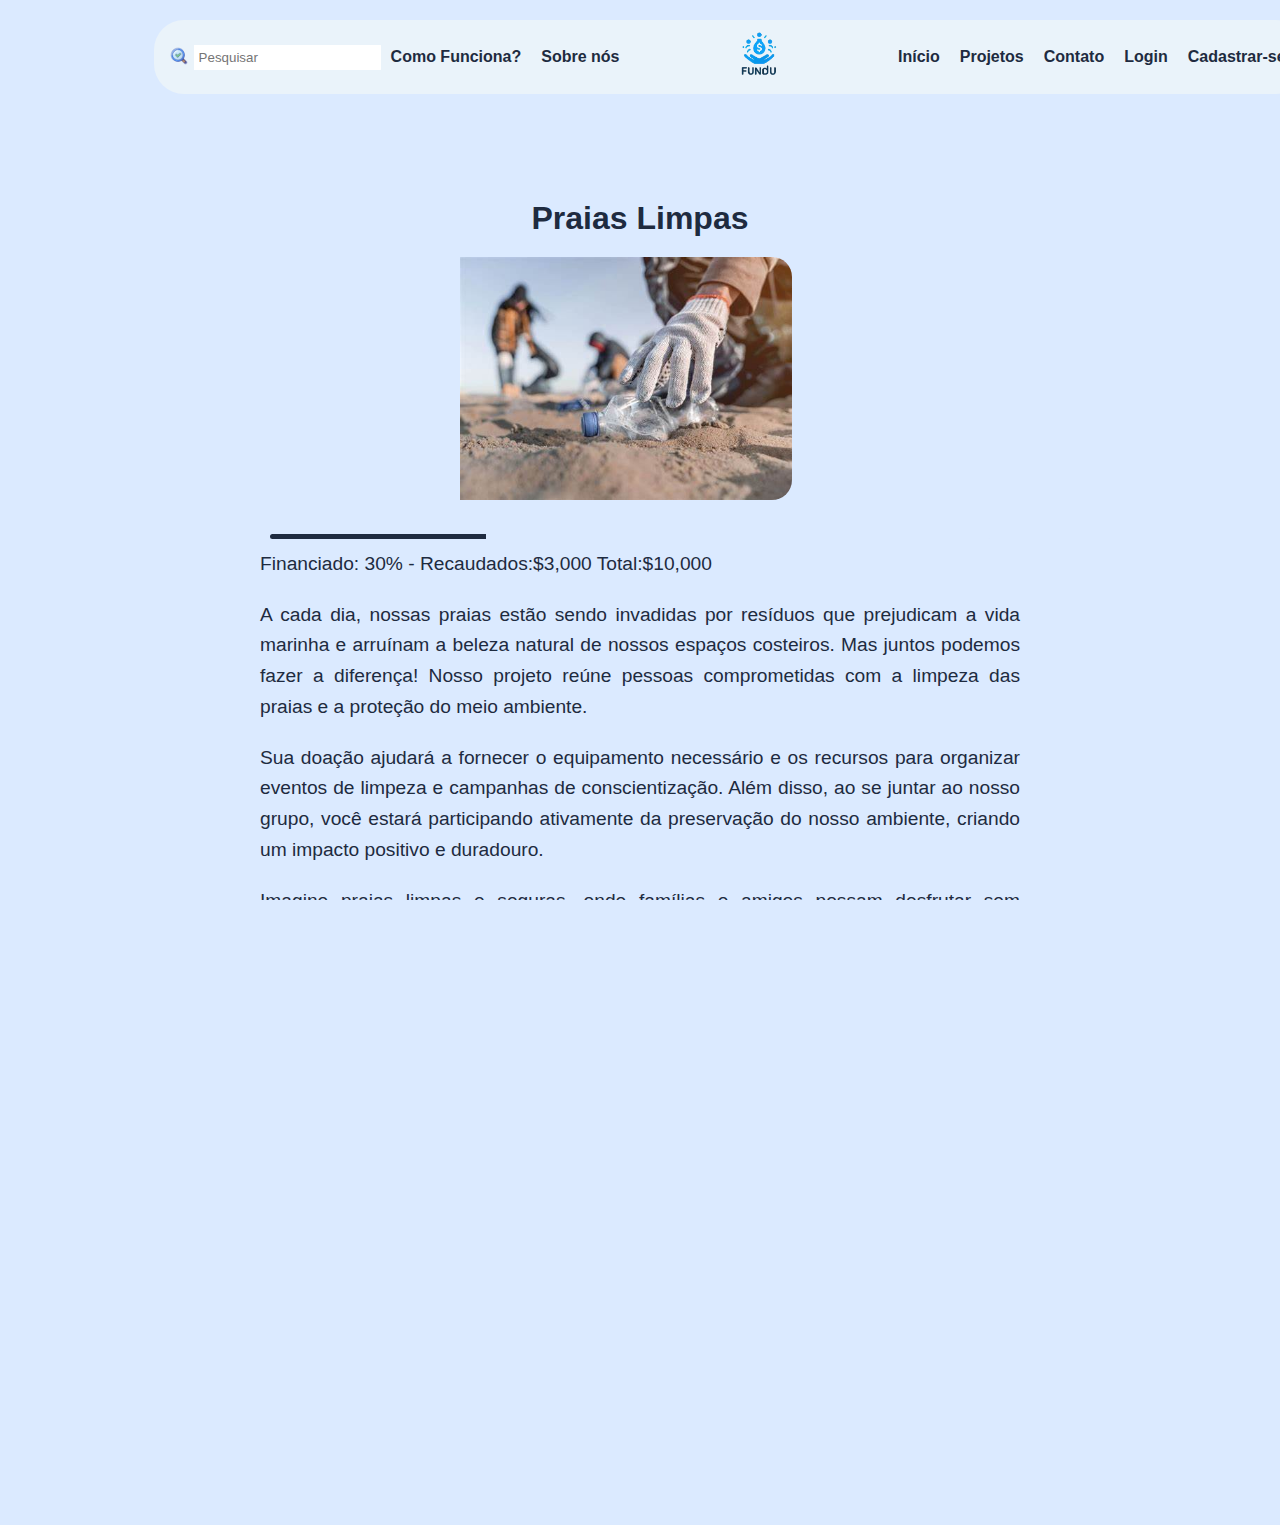
<file: src/pages/proj_details/project-detail 7.html>
<!DOCTYPE html>
<html lang="es">

<head>
    <meta charset="UTF-8">
    <meta name="viewport" content="width=device-width, initial-scale=1.0">
    <title>Ver mas ...</title>
    <link rel="stylesheet" href="../../css/styles.css">
</head>

<body>
    <header>
        <div class="container">
            <div class="left-section">
                <div class="search-container">
                    <button><img src="../../../assets/icons/lupa.png" alt="Pesquisar"></button>
                    <input type="text" placeholder="Pesquisar">
                </div>
                <a href="../how-it-works.html">Como Funciona?</a>
                <a href="../about.html">Sobre nós</a>
            </div>
            <div class="logo">
                <a href="../../../index.html"><img src="../../../assets/images/logo.png" alt="FundU Logo"></a>
            </div>
            <div class="right-section">
                <a href="../../../index.html">Início</a>
                <a href="../projetos.html">Projetos</a>
                <a href="../contato.html">Contato</a>
                <a href="../login.html">Login</a>
                <a href="../cadastro.html">Cadastrar-se</a>
            </div>
        </div>
    </header>

    <section class="project-detail">
        <div class="container-detail">
            <h1>Praias Limpas</h1>
            <img src="../../../assets/images/PraiaLimpa.jpeg" alt="Proyecto 1">

            <div class="progress-container">
                <div class="progress-bar" style="width: 30%;"></div>
            </div>
            <p class="financing">Financiado: 30% - Recaudados:$3,000 Total:$10,000</p>

            <p>A cada dia, nossas praias estão sendo invadidas por resíduos que prejudicam a vida marinha e arruínam a
                beleza natural de nossos espaços costeiros. Mas juntos podemos fazer a diferença! Nosso projeto reúne
                pessoas comprometidas com a limpeza das praias e a proteção do meio ambiente.</p>

            <p>Sua doação ajudará a fornecer o equipamento necessário e os recursos para organizar eventos de limpeza e
                campanhas de conscientização. Além disso, ao se juntar ao nosso grupo, você estará participando
                ativamente da preservação do nosso ambiente, criando um impacto positivo e duradouro.</p>

            <p>Imagine praias limpas e seguras, onde famílias e amigos possam desfrutar sem preocupações. Com o seu
                apoio, podemos tornar isso uma realidade. Cada contribuição, por menor que seja, nos aproxima do nosso
                objetivo de manter nossas praias livres de lixo e promover uma mudança sustentável em nossa comunidade.
            </p>

            <p>Faça sua doação hoje e junte-se a nós nesta importante missão! Juntos, podemos transformar nossas praias
                e proteger nosso planeta para as futuras gerações.</p>

            <a href="../login.html" class="cta-button">Doe Agora</a>
        </div>
    </section>


    <footer>
        <div class="footer-container">
            <div class="footer-section">
                <h4>FundU</h4>
                <p>&copy; 2024 FundU.</p>
                <p>Criado por Tatiana Varona Villavicencio</p>
            </div>
            <div class="footer-section">
                <h4>Links</h4>
                <ul>
                    <li><a href="../../../index.html">Início</a></li>
                    <li><a href="../about.html">Sobre nós</a></li>
                    <li><a href="../projetos.html">Projetos</a></li>
                    <li><a href="../contato.html">Contato</a></li>
                </ul>
            </div>
            <div class="footer-section">
                <h4>Redes Sociais</h4>
                <ul class="social-media">
                    <li><a href="https://www.facebook.com/" target="_blank"><img src="../../../assets/icons/facebook_108044.png"
                                alt="Facebook"></a></li>
                    <li><a href="https://x.com/" target="_blank"><img
                                src="../../../assets/icons/twitter_x_new_logo_x_round_circle_blue_icon_256074.png" alt="Twitter"></a>
                    </li>
                    <li><a href="https://www.instagram.com/" target="_blank"><img src="../../../assets/icons/instagram_108043.png"
                                alt="Instagram"></a></li>
                </ul>
            </div>
        </div>
    </footer>
</body>
</file>
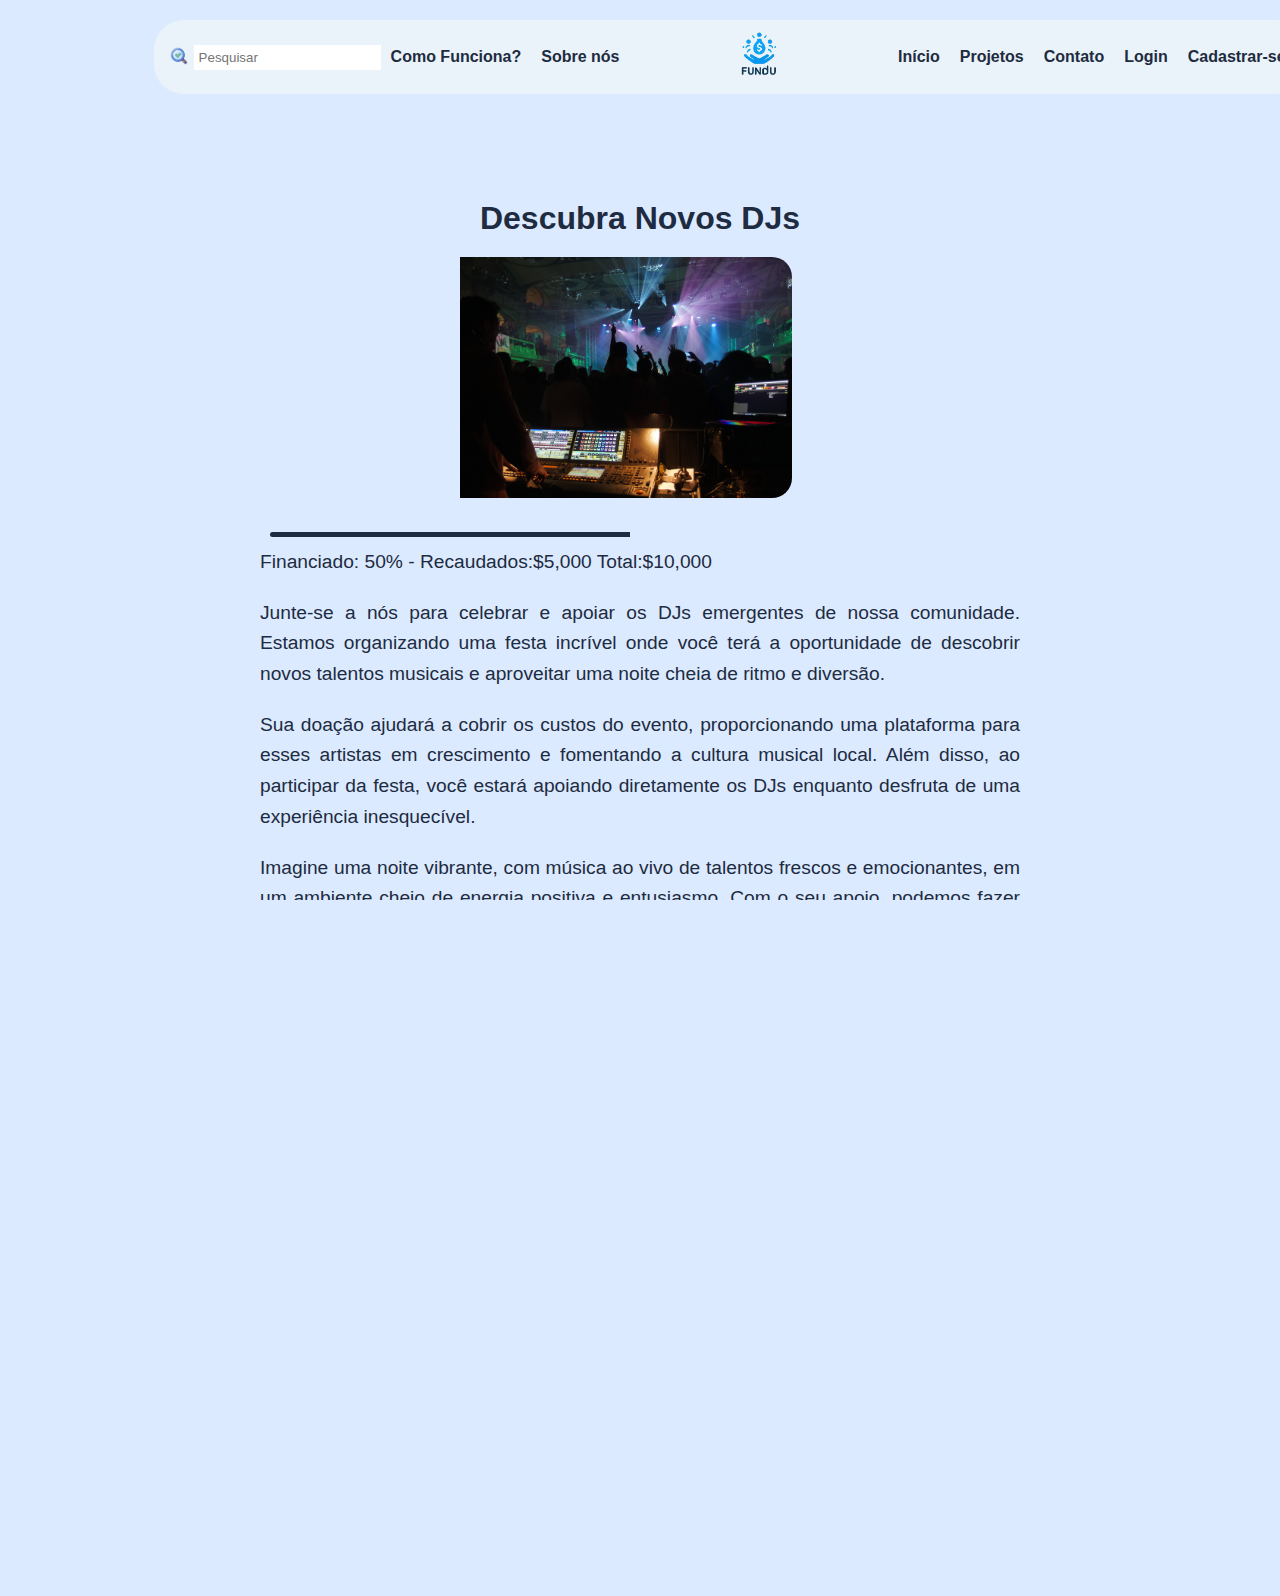
<file: src/pages/proj_details/project-detail 8.html>
<!DOCTYPE html>
<html lang="es">

<head>
    <meta charset="UTF-8">
    <meta name="viewport" content="width=device-width, initial-scale=1.0">
    <title>Ver mas ...</title>
    <link rel="stylesheet" href="../../css/styles.css">
</head>

<body>
    <header>
        <div class="container">
            <div class="left-section">
                <div class="search-container">
                    <button><img src="../../../assets/icons/lupa.png" alt="Pesquisar"></button>
                    <input type="text" placeholder="Pesquisar">
                </div>
                <a href="../how-it-works.html">Como Funciona?</a>
                <a href="../about.html">Sobre nós</a>
            </div>
            <div class="logo">
                <a href="../../../index.html"><img src="../../../assets/images/logo.png" alt="FundU Logo"></a>
            </div>
            <div class="right-section">
                <a href="../../../index.html">Início</a>
                <a href="../projetos.html">Projetos</a>
                <a href="../contato.html">Contato</a>
                <a href="../login.html">Login</a>
                <a href="../cadastro.html">Cadastrar-se</a>
            </div>
        </div>
    </header>

    <section class="project-detail">
        <div class="container-detail">
            <h1>Descubra Novos DJs</h1>
            <img src="../../../assets/images/DJEmergente.jpg" alt="Proyecto 1">

            <div class="progress-container">
                <div class="progress-bar" style="width: 50%;"></div>
            </div>
            <p class="financing">Financiado: 50% - Recaudados:$5,000 Total:$10,000</p>

            <p>Junte-se a nós para celebrar e apoiar os DJs emergentes de nossa comunidade. Estamos organizando uma
                festa incrível onde você terá a oportunidade de descobrir novos talentos musicais e aproveitar uma noite
                cheia de ritmo e diversão.</p>

            <p>Sua doação ajudará a cobrir os custos do evento, proporcionando uma plataforma para esses artistas em
                crescimento e fomentando a cultura musical local. Além disso, ao participar da festa, você estará
                apoiando diretamente os DJs enquanto desfruta de uma experiência inesquecível.</p>

            <p>Imagine uma noite vibrante, com música ao vivo de talentos frescos e emocionantes, em um ambiente cheio
                de energia positiva e entusiasmo. Com o seu apoio, podemos fazer desta festa um sucesso e abrir portas
                para futuros artistas.</p>

            <p>Faça sua doação hoje e faça parte desta celebração do talento emergente! Juntos, podemos impulsionar a
                carreira de novos DJs e enriquecer nossa cena musical.</p>

            <h2>Recompensas</h2>
            <ul>
                <li>Donación de $10 - Agradecimiento en nuestra página web.</li>
                <li>Donación de $50 - Camiseta exclusiva del proyecto.</li>
                <li>Donación de $100 - Entrada VIP al evento de lanzamiento.</li>
            </ul>

            <a href="../login.html" class="cta-button">Doe Agora</a>
        </div>
    </section>


    <footer>
        <div class="footer-container">
            <div class="footer-section">
                <h4>FundU</h4>
                <p>&copy; 2024 FundU.</p>
                <p>Criado por Tatiana Varona Villavicencio</p>
            </div>
            <div class="footer-section">
                <h4>Links</h4>
                <ul>
                    <li><a href="../../../index.html">Início</a></li>
                    <li><a href="../about.html">Sobre nós</a></li>
                    <li><a href="../projetos.html">Projetos</a></li>
                    <li><a href="../contato.html">Contato</a></li>
                </ul>
            </div>
            <div class="footer-section">
                <h4>Redes Sociais</h4>
                <ul class="social-media">
                    <li><a href="https://www.facebook.com/" target="_blank"><img src="../../../assets/icons/facebook_108044.png"
                                alt="Facebook"></a></li>
                    <li><a href="https://x.com/" target="_blank"><img
                                src="../../../assets/icons/twitter_x_new_logo_x_round_circle_blue_icon_256074.png" alt="Twitter"></a>
                    </li>
                    <li><a href="https://www.instagram.com/" target="_blank"><img src="../../../assets/icons/instagram_108043.png"
                                alt="Instagram"></a></li>
                </ul>
            </div>
        </div>
    </footer>
</body>
</file>
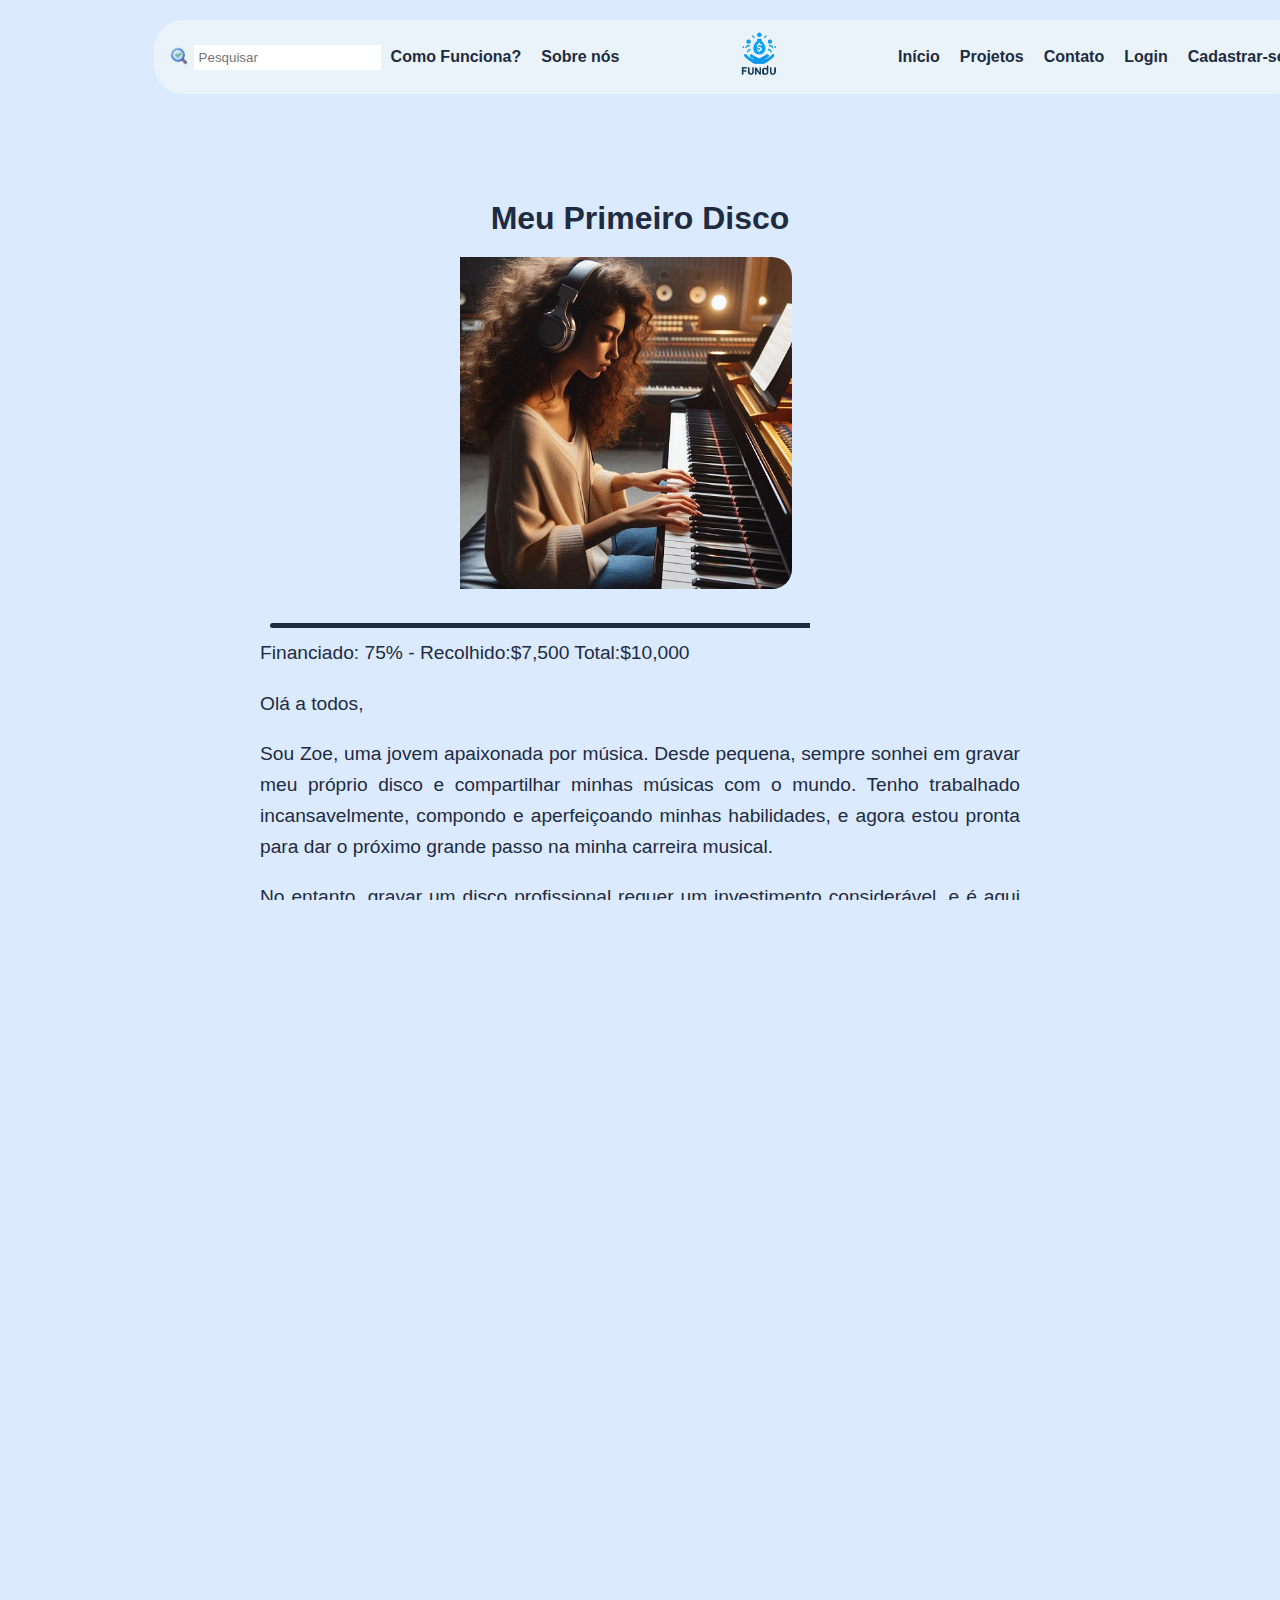
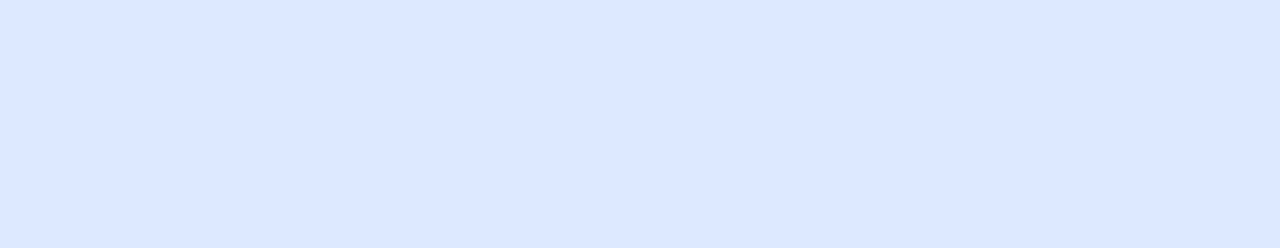
<file: src/pages/proj_details/project-detail.html>
<!DOCTYPE html>
<html lang="es">

<head>
    <meta charset="UTF-8">
    <meta name="viewport" content="width=device-width, initial-scale=1.0">
    <title>Ver mas ...</title>
    <link rel="stylesheet" href="../../css/styles.css">
</head>

<body>
    <header>
        <div class="container">
            <div class="left-section">
                <div class="search-container">
                    <button><img src="../../../assets/icons/lupa.png" alt="Pesquisar"></button>
                    <input type="text" placeholder="Pesquisar">
                </div>
                <a href="../how-it-works.html">Como Funciona?</a>
                <a href="../about.html">Sobre nós</a>
            </div>
            <div class="logo">
                <a href="../../../index.html"><img src="../../../assets/images/logo.png" alt="FundU Logo"></a>
            </div>
            <div class="right-section">
                <a href="../../../index.html">Início</a>
                <a href="../projetos.html">Projetos</a>
                <a href="../contato.html">Contato</a>
                <a href="../login.html">Login</a>
                <a href="../cadastro.html">Cadastrar-se</a>
            </div>
        </div>
    </header>

    <section class="project-detail">
        <div class="container-detail">
            <h1>Meu Primeiro Disco</h1>
            <img src="../../../assets/images/Zoedisco.jpeg" alt="Proyecto 1">

            <div class="progress-container">
                <div class="progress-bar" style="width: 75%;"></div>
            </div>
            <p class="financing">Financiado: 75% - Recolhido:$7,500 Total:$10,000</p>

            <p>Olá a todos,</p>
            <p>Sou Zoe, uma jovem apaixonada por música. Desde pequena, sempre sonhei em gravar meu próprio disco e
                compartilhar minhas músicas com o mundo. Tenho trabalhado incansavelmente, compondo e aperfeiçoando
                minhas habilidades, e agora estou pronta para dar o próximo grande passo na minha carreira musical.</p>
            <p>No entanto, gravar um disco profissional requer um investimento considerável, e é aqui que preciso da sua
                ajuda. Estou lançando esta campanha de arrecadação de fundos para reunir o dinheiro necessário para
                cobrir os custos de estúdio, produção e distribuição.</p>
            <p>Cada pequena contribuição conta e me aproxima um pouco mais de realizar este sonho. Em troca, prometo
                compartilhar cada passo do processo com você e, claro, todos os que apoiarem receberão uma cópia digital
                do disco finalizado, bem como outras recompensas especiais.</p>
            <p>Se alguma vez uma música te inspirou, se você acredita no poder dos sonhos e do esforço, te convido a
                fazer parte desta aventura. Juntos, podemos fazer a música continuar a florescer.</p>

            <p>Obrigada de coração pelo seu apoio.</p>

            <p>Com amor e gratidão,</p>
            <p>Zoe</p>

            <a href="../login.html" class="cta-button">Doe Agora</a>
        </div>
    </section>

    <footer>
        <div class="footer-container">
            <div class="footer-section">
                <h4>FundU</h4>
                <p>&copy; 2024 FundU.</p>
                <p>Criado por Tatiana Varona Villavicencio</p>
            </div>
            <div class="footer-section">
                <h4>Links</h4>
                <ul>
                    <li><a href="../../../index.html">Início</a></li>
                    <li><a href="../about.html">Sobre nós</a></li>
                    <li><a href="../projetos.html">Projetos</a></li>
                    <li><a href="../contato.html">Contato</a></li>
                </ul>
            </div>
            <div class="footer-section">
                <h4>Redes Sociais</h4>
                <ul class="social-media">
                    <li><a href="https://www.facebook.com/" target="_blank"><img src="../../../assets/icons/facebook_108044.png"
                                alt="Facebook"></a></li>
                    <li><a href="https://x.com/" target="_blank"><img
                                src="../../../assets/icons/twitter_x_new_logo_x_round_circle_blue_icon_256074.png" alt="Twitter"></a>
                    </li>
                    <li><a href="https://www.instagram.com/" target="_blank"><img src="../../../assets/icons/instagram_108043.png"
                                alt="Instagram"></a></li>
                </ul>
            </div>
        </div>
    </footer>
</body>
</file>
<file: src/css/styles.css>
@import url(reset.css);

/* Variables */
:root {
    --main-bg-color: #dbeaff;
    --second-bg-color: #eaf3fa;
    --text-color: #1e2b40;
    --button-hv-color: #0056b3;
}

body, html {
    margin: 0;
    padding: 0;
    height: 100%;
    overflow-x: hidden;
    font-family: Arial, sans-serif;
    background-color: var(--main-bg-color);
}

h1, h2, h3, h4, p, a {
    color: var(--text-color);
}

header {
    background-color: var(--second-bg-color);
    padding: 10px ;
    margin: 20px 12%;
    border-radius: 30px;
    width: 90%;
    max-width: 1200px;
    position: fixed;
    z-index: 10;
}

.container {
    display: flex;
    justify-content: space-between;
    align-items: center;
}

.left-section, .right-section {
    display: flex;
    align-items: center;
}

.search-container {
    display: flex;
    align-items: center;
    background-color: var(--second-bg-color);
    border-radius: 5px;
    overflow: hidden;
}

input {
    padding: 5px;
    border: none;
    outline: none;
}

button {
    background-color: transparent;
    border: none;
    padding: 5px;
    cursor: pointer;
}

button img {
    height: 20px;
    width: 20px;
}

.left-section a, .right-section a {
    text-decoration: none;
    margin: 0 10px;
    font-weight: bold;
}

.left-section a:hover, .right-section a:hover {
    text-decoration: none;
}

.logo img {
    height: 50px;
}

.banner {
    position: relative;
    background: url('../../assets/images/banner.png') no-repeat center center;
    background-size: contain;
    height: 600px;
    display: flex;
    flex-direction: column;
    align-items: center;
    justify-content: center;
    text-align: center;
    color: var(--text-color);
    padding: 130px;
    opacity: 0;
    animation: fadeIn 1s forwards;
}

.overlay{
    position: absolute;
    top: 0;
    left: 0;
    width: 100%;
    height: 100%;
    background: linear-gradient(to bottom, rgba(255,255,255,0.3) 0%, rgba(255,255,255,0.2) 100%);
}

.banner::before {
    content: '';
    position: absolute;
    top: 0;
    left: 0;
    width: 100%;
    height: 100%;
    z-index: -1;
}

.banner-content {
    position: relative;
    z-index: 1;
}

.main-title {
    font-size: 48px;
    margin-bottom: 25px;
    margin-top: 300px;
    font-weight: bold;
    text-shadow: 2px 2px 4px rgba(0,0,0,0.5);;
}

.sub-title {
    font-size: 24px;
    margin-bottom: 30px;
    text-transform: uppercase;
    letter-spacing: 2px;
    margin-top: 50px;
    
}

.cta-button {
    display: inline-block;
    padding: 10px 20px;
    background-color: var(--text-color);
    color: var(--main-bg-color);
    text-decoration: none;
    font-size: 18px;
    border-radius: 5px;
    transition: background-color 0.3s ease, transform 0.2s ease;
    margin-top: 20px;
}

.cta-button:hover {
    background-color: var(--button-hv-color);
    transform: scale(1.05);
}

@keyframes fadeIn {
    0% { opacity: 0; }
    100% { opacity: 1; }
}

/* Featured Projects */
#proyectos-destacados .content-wrapper {
    padding: 60px 20px;
    display: flex;
    align-items: center;
    justify-content: space-between;
}

#proyectos-destacados h2 {
    margin-right: 10px; 
    font-size: 2.5em;
    margin-bottom: 20px;
}

.slider-box {
    width: 500px;
    height: auto;
    margin: 50px auto 0;
    overflow: hidden; 
}

.slider-box ul {
    display: flex;
    padding: 0;
    margin: 0;
    width: 400%; 
    animation: slide 20s infinite ease-in-out;
}

.slider-box li {
    flex: 0 0 25%; 
    list-style: none;
    position: relative;
}

.text {
    position: absolute;
    bottom: 20px;
    left: 50%;
    transform: translateX(-50%);
    color: var(--text-color);
    background-color: rgba(255, 255, 255, 0.5); 
    padding: 10px;
    border-radius: 5px;
    text-align: center;
    max-width: 90%; 
    font-weight: bold;  
}

.text h3 {
    font-size: 45px;
    margin-bottom: 35px;
}

.slider-box img {
    width: 100%; 
    height: auto;
    display: block;  
}

.text a{
    text-decoration: none;
}

@keyframes slide {
    0% { margin-left: 0; }
    20% { margin-left: 0; }

    25% { margin-left: -100%; }
    45% { margin-left: -100%; }

    50% { margin-left: -200%; }
    70% { margin-left: -200%; }

    75% { margin-left: -300%; }
    100% { margin-left: -300%; }
}


/* Presentation Video */
#introduction-fundu .video-conteiner {
    padding: 40px 20px;
    display: flex;
    align-items: center;
    justify-content: space-between;
}

#introduction-fundu h2 {
    margin-right: 10px; 
    font-size: 2.5em;
    margin-bottom: 20px;
}

.video-apresentacao {
    width: 800px; 
    margin: 5px auto;
    padding: 10px;
    background-color: var(--text-color); 
    border-radius: 10px; 
    box-shadow: 0 4px 8px var(--second-bg-color); 
    overflow: hidden; 
}

.video-apresentacao video {
    width: 100%; 
    height: auto; 
    border-radius: 10px; 
}

.video-container video::-webkit-media-controls-panel {
    background-color: rgba(0, 0, 0, 0.5); 
}

.video-container video::-webkit-media-controls-play-button,
.video-container video::-webkit-media-controls-volume-slider,
.video-container video::-webkit-media-controls-timeline,
.video-container video::-webkit-media-controls-current-time-display,
.video-container video::-webkit-media-controls-time-remaining-display,
.video-container video::-webkit-media-controls-fullscreen-button,
.video-container video::-webkit-media-controls-mute-button {
color: var(--text-color); 
}

.video-container video::before {
    content: "Your browser does not support the video tag.";
    display: block;
    text-align: center;
    padding: 20px;
    color: var(--text-color);
    background-color: rgba(0, 0, 0, 0.8);
    border-radius: 10px;
}

#maker-dreams{
    padding: 40px 20px;
    text-align: center;
    box-shadow: 0 2px 4px rgba(0, 0, 0, 0.1);
    margin-top: 15px; 
}

#maker-dreams h2 {
    font-size: 2.5em;
    margin-bottom: 20px;
}

.makers-dream p {
    font-size: 1.2em;
    text-align: justify;
}

#testimonios {
    padding: 40px 20px;
    text-align: center;
    margin-top: 20px;
}

#testimonios h2 {
    font-size: 2.5em;
    margin-bottom: 20px;
}

.testimonios-content {
    display: flex;
    flex-wrap: wrap;
    justify-content: center;
    gap: 20px; 
}

.testimonio {
    background-color: var(--second-bg-color);
    border-radius: 15px;
    padding: 20px;
    width: 45%;
    box-shadow: 0 2px 5px rgba(0, 0, 0, 0.1);
    transition: box-shadow 0.3s ease;
}

.testimonio:hover {
    box-shadow: 0 4px 10px rgba(0, 0, 0, 0.2);
}

.testimonio p {
    font-size: 1.2em;
    font-style: normal;
    margin-bottom: 10px;
}

.testimonio h4 {
    font-size: 1.5em;
}

/*Page Projects*/
.filters {
    margin: 10px 0; 
    padding: 20px;
    text-align: center;
}

.filters select, .filters input {
    padding: 10px;
    border-radius: 5px;
    border: 1px solid var(--second-bg-color);
    margin: 10px;
}

.content {
    padding: 20px;
    margin-top: 120px; 
}

.proyectos-list {
    display: flex;
    flex-wrap: wrap;
    justify-content: space-around;
}

.proyecto {
    background-color: var(--second-bg-color);
    border-radius: 10px;
    margin: 20px;
    width: 300px;
    height: 700px;
    overflow: hidden;
    display: flex;
    flex-direction: column;
    justify-content: space-between;
    transition: box-shadow 0.3s ease, transform 0.3s ease;
}

.proyecto:hover {
    transform: translateY(-10px);
    box-shadow: 0 10px 20px rgba(0, 0, 0, 0.3);
}

.proyecto img {
    width: 100%;
    height: 200px;
}

.explorer-proy {
    text-align: center;
}

.proyecto h3 {
    margin: 0;
    padding: 10px;
    font-size: 1.5em;
    display: flex;
    align-items: center;
    justify-content: center;
}

.proyecto p {
    padding: 0 10px 10px;
    flex-grow: 1;
    display: flex;
    align-items: center;
    text-align: justify;
    height: 100px; 
}

.ver-mas {
    display: block;
    text-align: center;
    background-color: var(--text-color);
    color: var(--second-bg-color);
    padding: 10px;
    text-decoration: none;
    border-radius: 0 0 10px 10px;
    transition: background-color 0.3s ease;
}

.ver-mas:hover {
    background-color: var(--button-hv-color);
    transform: scale(1.05);
}

.progress-container {
    background-color: var(--main-bg-color);
    border-radius: 5px;
    overflow: hidden;
    margin: 10px 10px;
    width: calc(100% - 40px);
    height: 5px;
}

.progress-bar {
    background-color: var(--text-color);
    height: 100%;
    text-align: center;
    line-height: 20px; 
    color: var(--main-bg-color);
}

.categories {
    display: flex;
    justify-content: center;
    margin-top: 40px;
}

.categories a {
    background-color: var(--text-color);
    padding: 10px 20px;
    margin: 0 10px;
    border-radius: 5px;
    text-decoration: none;
    font-weight: bold;
    color: var(--second-bg-color);
    transition: background-color 0.3s ease;
}

.categories a:hover {
    background-color: var(--button-hv-color);
    transform: scale(1.05);
}

/* Contact Section */
#contact {
    display: flex;
    justify-content: center;
    align-items: center;
    height: 100vh;
    margin-top: 30px;
}

.container-contact {
    background-color: var(--second-bg-color);
    padding: 1rem;
    border-radius: 8px;
    box-shadow: 0 4px 8px rgba(0, 0, 0, 0.1);
    width: 100%;
    max-width: 400px;
}

#contact h2 {
    text-align: center;
    margin-bottom: 20px;
}

#contact p {
    text-align: center;
    margin-bottom: 30px;
}

.form-group {
    margin-bottom: 15px;
}

.form-group label {
    display: block;
    margin-bottom: 5px;
    color: var(--text-color);
}

.form-group input,
.form-group textarea {
    width: 100%;
    padding: 10px;
    border: 1px solid var(--second-bg-color);
    border-radius: 2px;
}

button[type="submit"] {
    display: block;
    width: 100%;
    padding: 10px;
    background-color: var(--text-color);
    color: var(--second-bg-color);
    border: none;
    border-radius: 5px;
    cursor: pointer;
    font-size: 16px;
}

button[type="submit"]:hover {
    background-color: var(--button-hv-color);
    transform: scale(1.05);
}

/* Project Detail */
.container-detail{
    box-sizing: border-box;
}

.project-detail {
    padding: 50px 20px;
    border-radius: 10px;
    width: 90%;
    max-width: 800px;
    margin: 150px auto 50px; 
    color: var(--text-color);
}

.project-detail h1 {
    text-align: center;
    margin-bottom: 20px;
}

.project-detail img {
    width: 70%;
    border-radius: 20px ;
    margin-bottom: 20px;
    padding-left: 200px;
}

.project-detail p {
    font-size: 1.2em;
    line-height: 1.6;
    margin-bottom: 20px;
    text-align: justify;
}

.project-detail ul {
    list-style-type: none;
    font-size: 1.2em;
}

.project-detail ul li {
    margin-bottom: 10px;
    font-size: 1em;
}

.project-detail .cta-button {
    display: block;
    text-align: center;
    margin: 20px auto;
}

/* About-us */
.container-about {
    box-sizing: border-box;
}

.about-us {
    padding: 50px 0;
    margin-top: 100px;
}

.about-us .container-about {
    width: 90%;
    max-width: 1200px;
    margin: 0 auto;
}

.about-us h1, .about-us h2 {
    text-align: center;
    margin-bottom: 20px;
}

.about-us p, .about-us ul {
    margin-bottom: 20px;
    line-height: 1.6;
    text-align: justify;
}

.about-us .team {
    display: flex;
    justify-content: space-around;
    flex-wrap: wrap;
    margin-top: 40px;
}

.about-us .team-member {
    text-align: center;
    margin-bottom: 20px;
}

.about-us .team-member img {
    border-radius: 50%;
    width: 150px;
    height: 150px;
}

.about-us .team-member h3 {
    margin: 10px 0 5px 0;
}

.about-us .team-member p {
    margin: 0;
    font-weight: bold;
    color: #777;
}

/* Footer */
footer {
    background-color: var(--second-bg-color);
    color: var(--text-color);
    padding: 20px 0;
    text-align: center;
    position: relative;
    width: 100%;
    margin-top: 25px;
}

.footer-container {
    display: flex;
    flex-wrap: wrap;
    justify-content: space-around;
    max-width: 1200px;
    margin: 0 auto;
    padding: 20px;
}

.footer-section {
    margin: 10px 0;
    flex: 1;
    min-width: 200px;
}

.footer-section h4 {
    font-size: 1.2em;
    margin-bottom: 10px;
}

.footer-section p, .footer-section ul {
    font-size: 1em;
    line-height: 1.6;
    margin: 0;
    padding: 0;
}

.footer-section ul {
    list-style: none;
    padding: 0;
}

.footer-section ul li {
    margin: 5px 0;
}

.footer-section ul li a {
    text-decoration: none;
    transition: color 0.3s;
}

.footer-section .social-media {
    display: flex;
    justify-content: center;
    padding: 0;
}

.footer-section .social-media li {
    margin: 0 10px;
}

.footer-section .social-media li a img {
    width: 24px;
    height: 24px;
}

/* Sobre nos*/
.card-container {
    display: flex;
    flex-wrap: wrap;
    gap: 20px;
    justify-content: center;
    padding: 20px;
    background-color: var(--main-bg-color);
}

.card {
    background: var(--second-bg-color);
    border: 1px solid #e0e0e0;
    border-radius: 8px;
    box-shadow: 0 4px 8px rgba(0, 0, 0, 0.1);
    max-width: 500px;
    padding: 20px;
    margin: 10px;
    text-align: center;
    transition: transform 0.3s, box-shadow 0.3s;
}

.card:hover {
    transform: translateY(-10px);
    box-shadow: 0 8px 16px rgba(0, 0, 0, 0.2);
}

.card h2 {
    font-size: 24px;
    margin-bottom: 15px;
}

.card p {
    font-size: 16px;
}

.map-container {
    margin-top: 20px;
    border-radius: 8px;
    overflow: hidden;
}

.map-container iframe {
    width: 100%;
    height: 400px;
    border: none;
    border-radius: 8px;
}

/*how-it-works*/
#como-funciona {
    text-align: center;
    padding: 50px 20px;
    background-color: var(--main-bg-color);
}

#como-funciona h2 {
    font-size: 36px;
    margin-bottom: 40px;
    margin-top: 100px;
}

.steps-container {
    display: flex;
    flex-wrap: wrap;
    justify-content: space-around;
    gap: 20px;
}

.step-card {
    background-color: var(--second-bg-color);
    border-radius: 10px;
    box-shadow: 0 4px 8px rgba(0, 0, 0, 0.1);
    padding: 20px;
    width: 45%;
    min-width: 280px;
    max-width: 500px;
    transition: transform 0.3s ease-in-out;
}

.step-card:hover {
    transform: translateY(-10px);
}

.step-card h3 {
    font-size: 24px;
    margin-bottom: 15px;
}

.step-card p {
    font-size: 16px;
    text-align: justify;
}

/*Login*/
.login-container {
    display: flex;
    justify-content: center;
    align-items: center;
    height: 100vh; 
}

.login-form {
    background-color: var(--second-bg-color);
    padding: 2rem;
    border-radius: 8px;
    box-shadow: 0 4px 8px rgba(0, 0, 0, 0.1);
    width: 100%;
    max-width: 400px;
}

.login-form h2 {
    margin-bottom: 1.5rem;
    text-align: center;
}

.form-group {
    margin-bottom: 1.5rem;
}

.form-group label {
    display: block;
    margin-bottom: 0.5rem;
}

.form-group input {
    width: 100%;
    padding: 0.75rem;
    border: 1px solid #cccccc;
    border-radius: 4px;
    font-size: 1rem;    
}

.login-form button {
    width: 100%;
    padding: 0.75rem;
    border: none;
    border-radius: 4px;
    background-color: var(--text-color);
    color: var(--second-bg-color);
    font-size: 1rem;
    cursor: pointer;
    transition: background-color 0.3s ease;
}

.login-form button:hover {
    background-color: var(--button-hv-color);
    transform: scale(1.05);
}

.login-form p{
    text-align: center;
    padding-top: 10px;
}

.login-form a{
    text-decoration: none;
}

/*Registro*/
.registro-container {
    display: flex;
    justify-content: center;
    align-items: center;
    height: 100vh;
    padding-top: 150px;
}

.registro-form {
    background-color: var(--second-bg-color);
    padding: 2rem;
    border-radius: 8px;
    box-shadow: 0 4px 8px rgba(0, 0, 0, 0.1);
    width: 100%;
    max-width: 400px;
}

.registro-form h2 {
    margin-bottom: 1.5rem;
    text-align: center;
}

.form-group {
    margin-bottom: 1.5rem;
}

.form-group label {
    display: block;
    margin-bottom: 0.5rem;
}

.form-group input {
    width: 100%;
    padding: 0.75rem;
    border: 1px solid #cccccc;
    border-radius: 4px;
    font-size: 1rem;
}

.registro-form button {
    width: 100%;
    padding: 0.75rem;
    border: none;
    border-radius: 4px;
    background-color: var(--text-color);
    color: var(--second-bg-color);
    font-size: 1rem;
    cursor: pointer;
    transition: background-color 0.3s ease;
}

.registro-form button:hover {
    background-color: var(--button-hv-color);
    transform: scale(1.05);
}

@media (max-width: 1024px) {
    .main-title {
        font-size: 40px;
    }

    .sub-title {
        font-size: 20px;
    }

    #proyectos-destacados .content-wrapper {
        flex-direction: column;
        align-items: center;
        text-align: center;
    }

    .slider-box ul {
        animation: slide 20s infinite ease-in-out;
    }

    .video-apresentacao {
        width: 90%;
    }

    .testimonio {
        width: 80%;
    }
}

@media (max-width: 768px) {
    .main-title {
        font-size: 36px;
    }

    .sub-title {
        font-size: 18px;
    }

    header {
        padding: 5px;
    }

    .container {
        flex-direction: column;
    }

    .slider-box ul {
        animation: slide 20s infinite ease-in-out;
    }

    .video-apresentacao {
        width: 95%;
    }

    .testimonio {
        width: 100%;
    }
}

@media (max-width: 480px) {
    .main-title {
        font-size: 30px;
    }

    .sub-title {
        font-size: 16px;
    }

    .cta-button {
        font-size: 16px;
        padding: 8px 16px;
    }

    .video-apresentacao {
        width: 100%;
    }

    .testimonio {
        width: 100%;
    }
}
</file>
